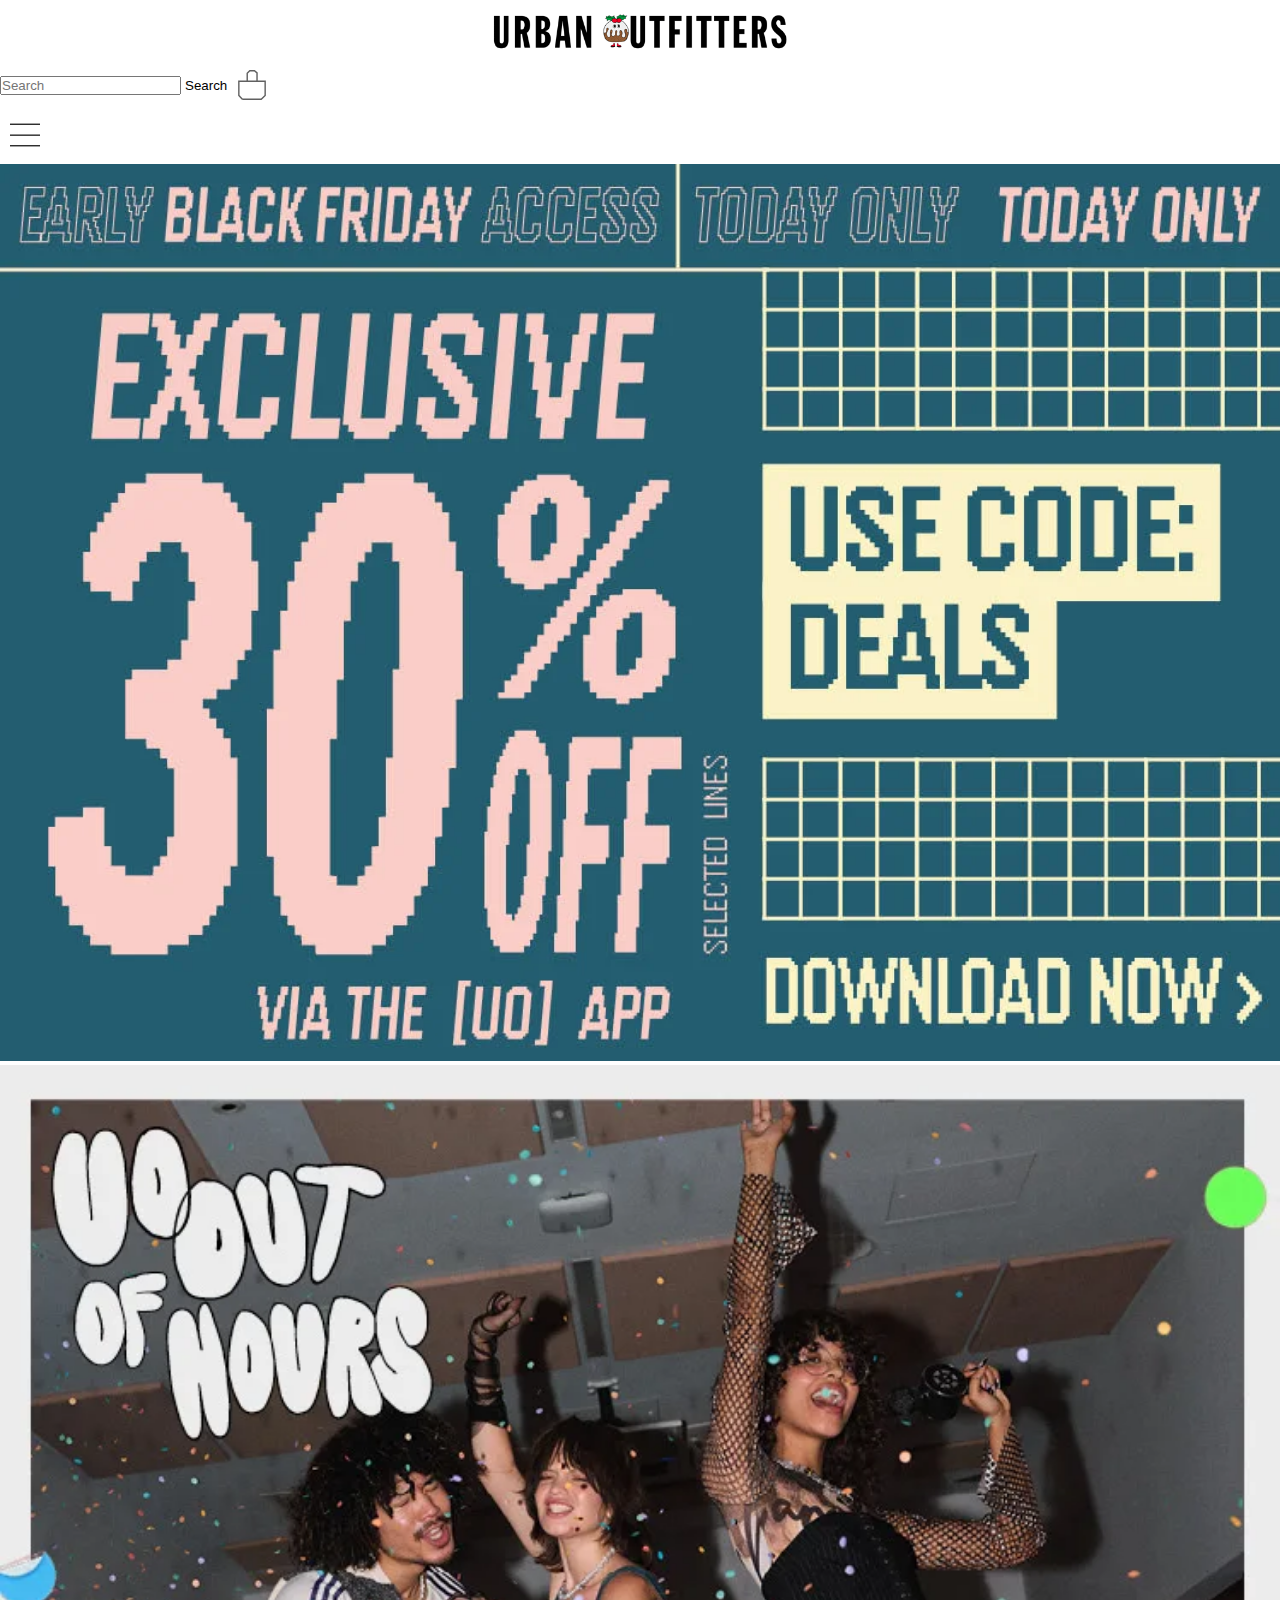
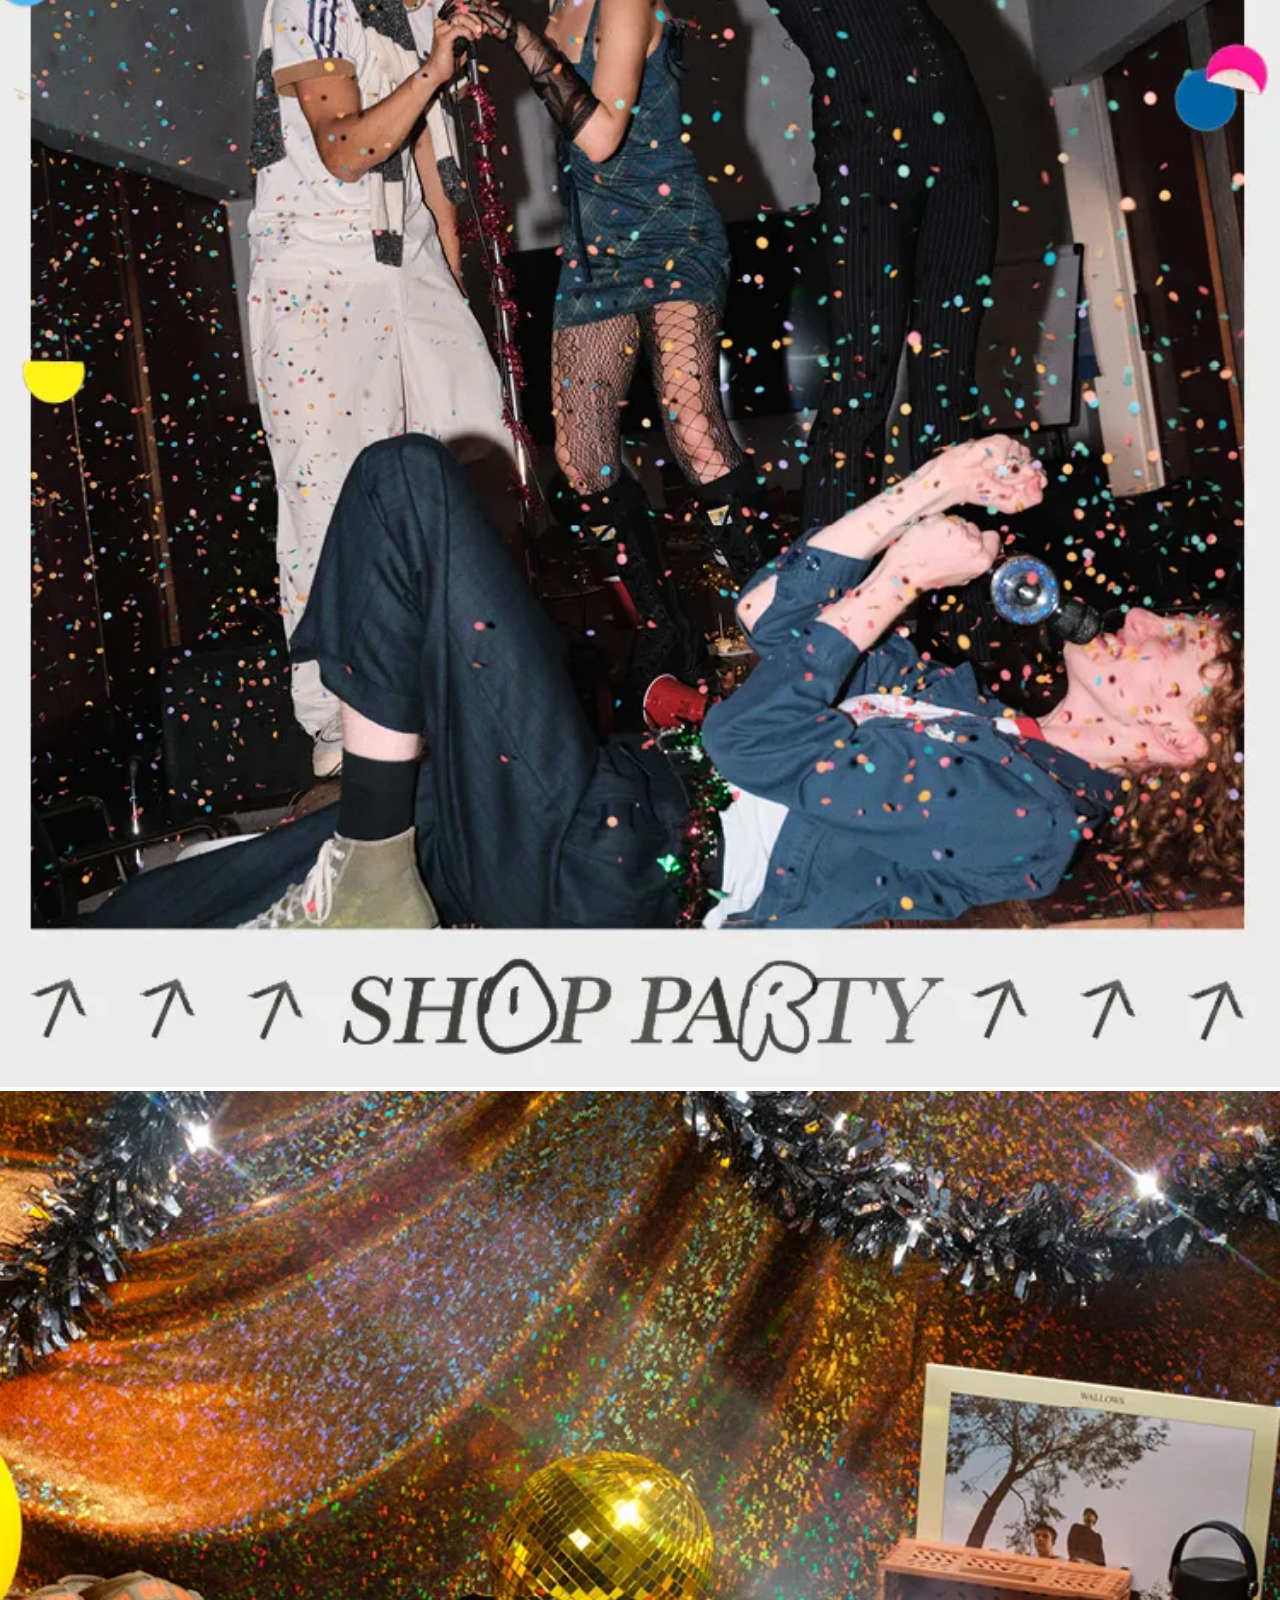
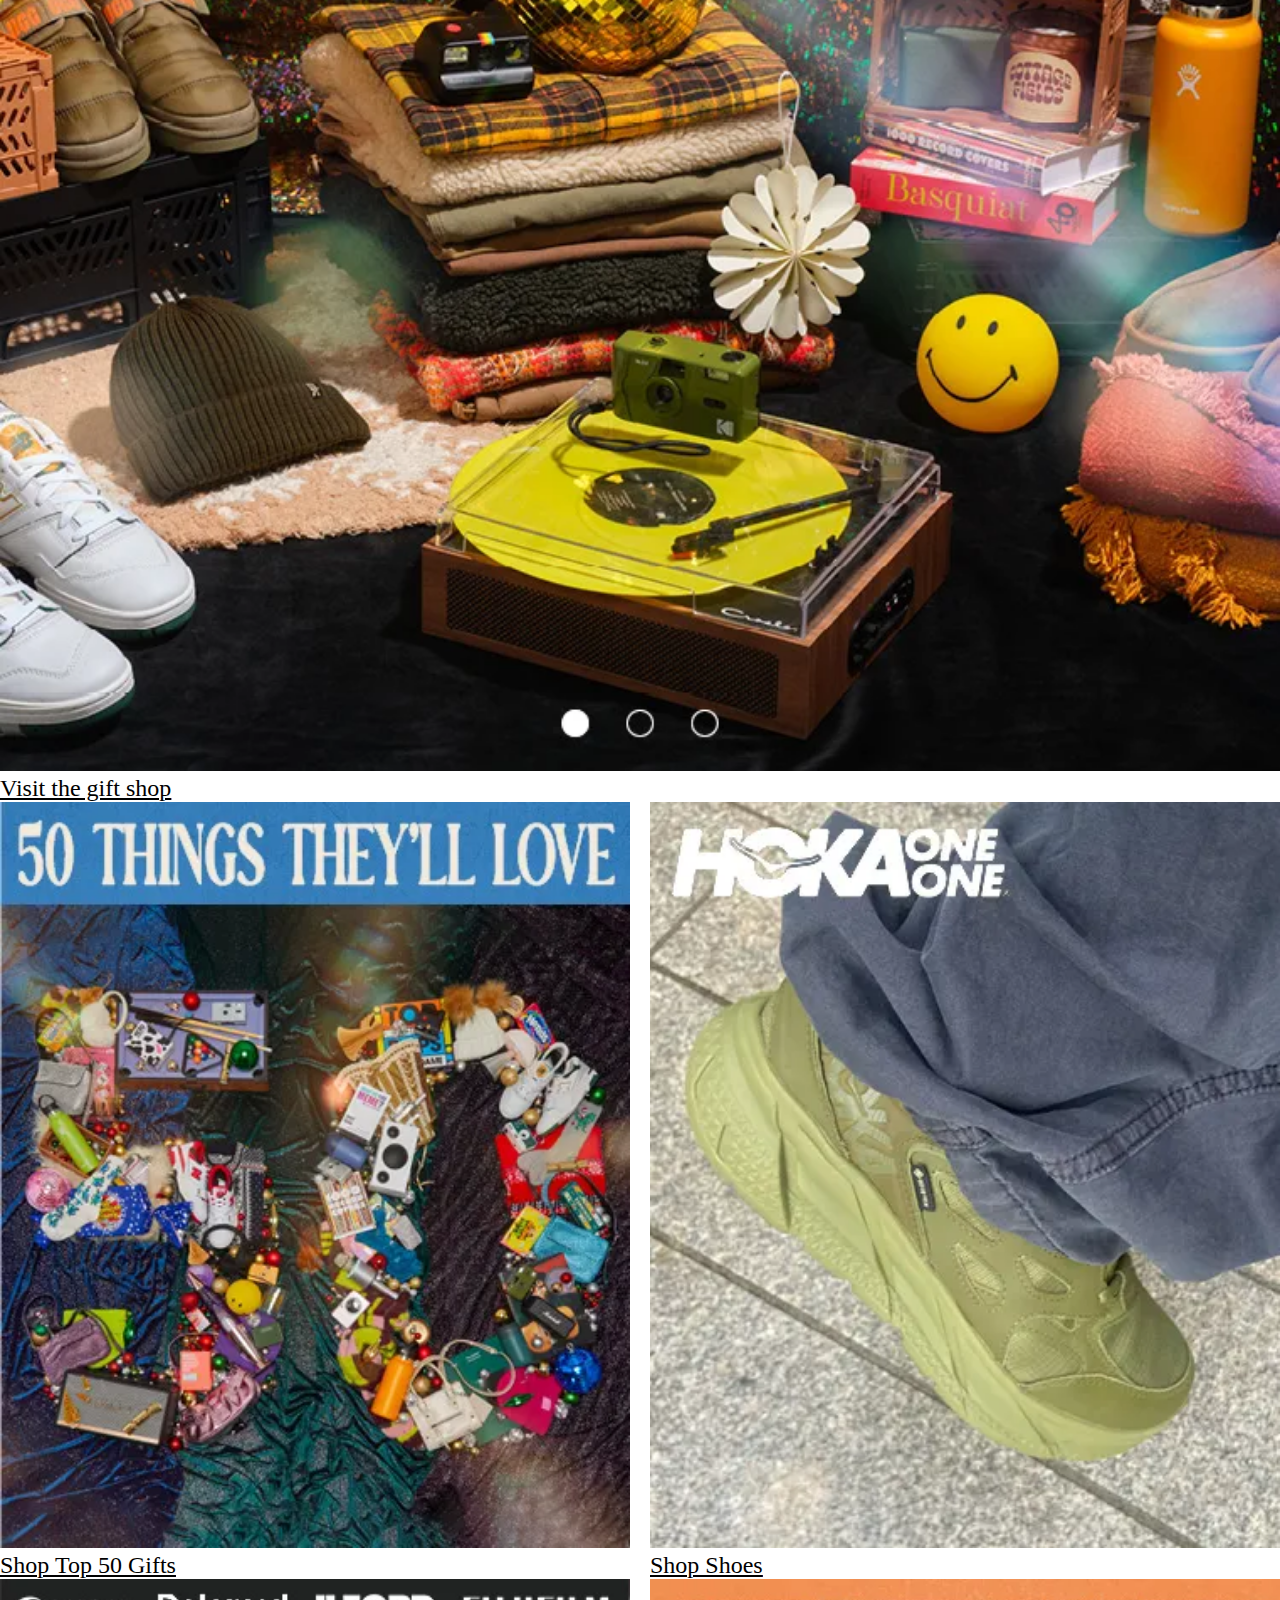
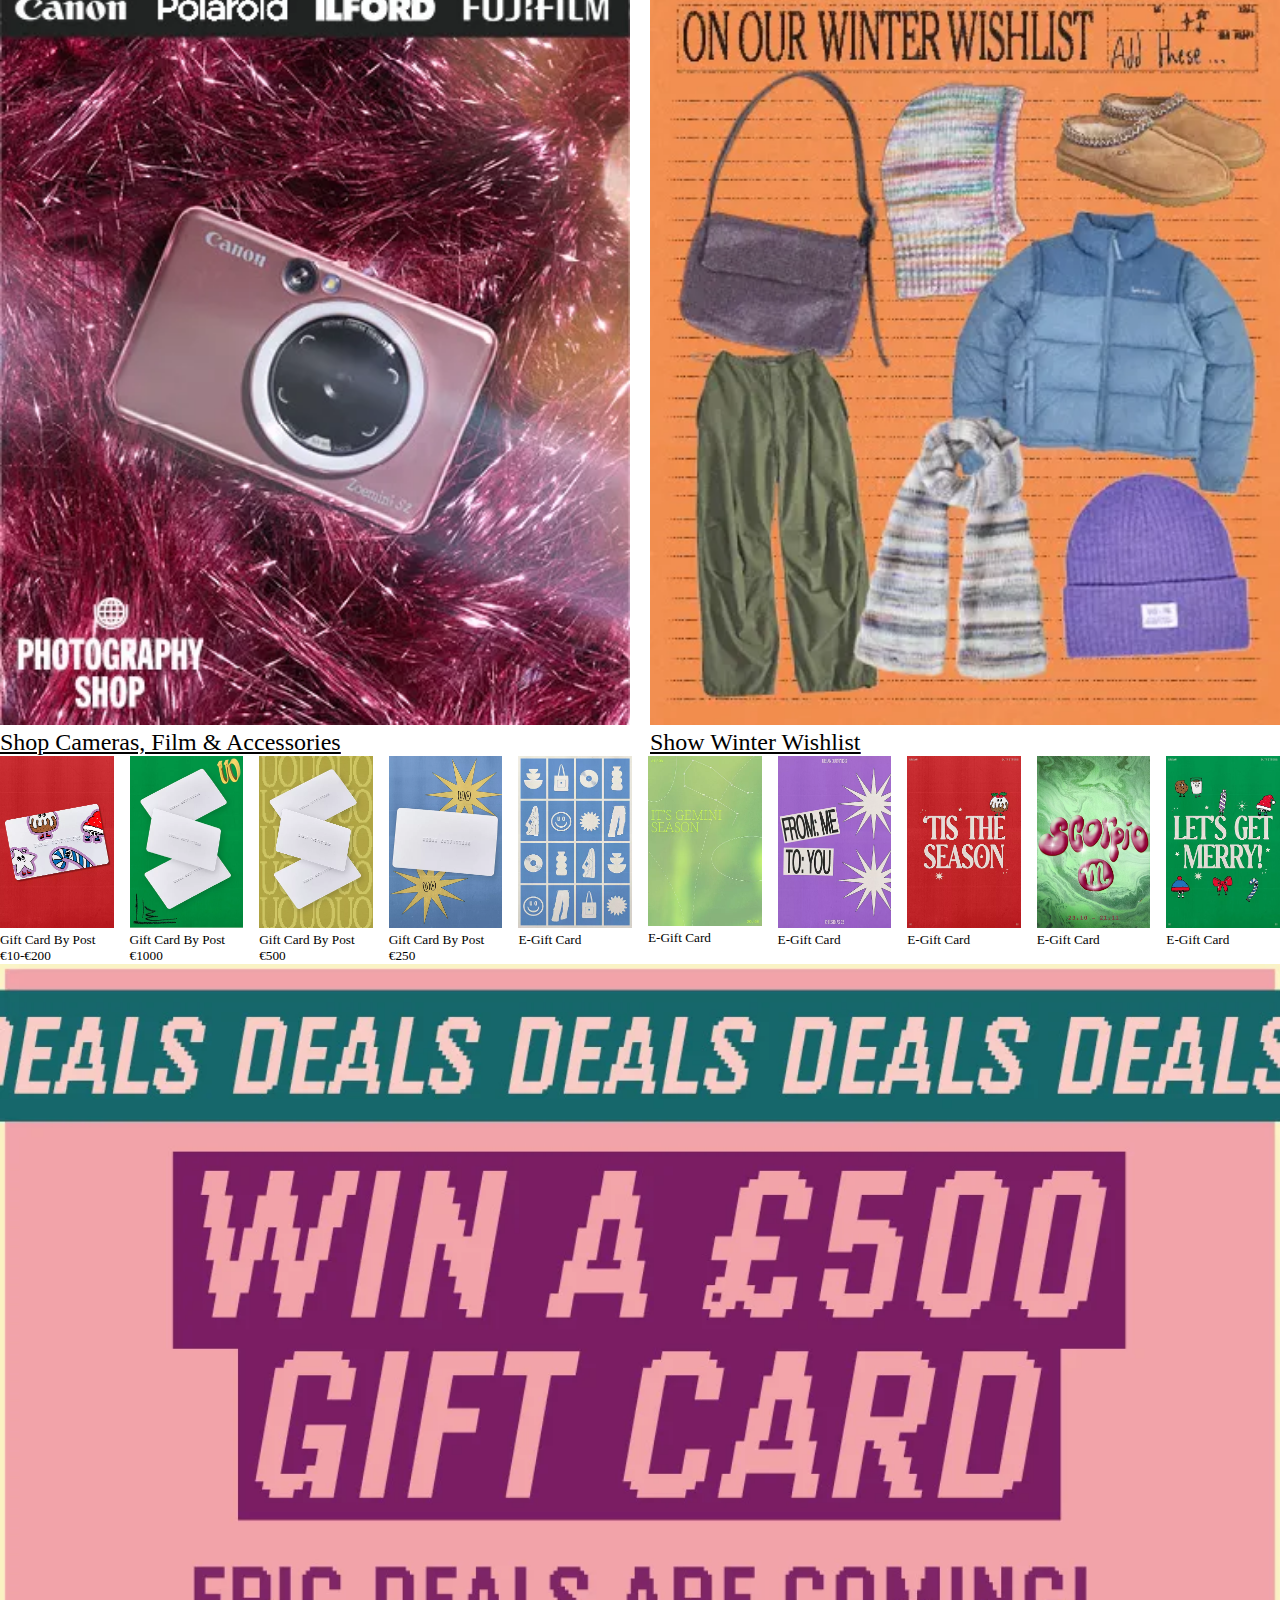
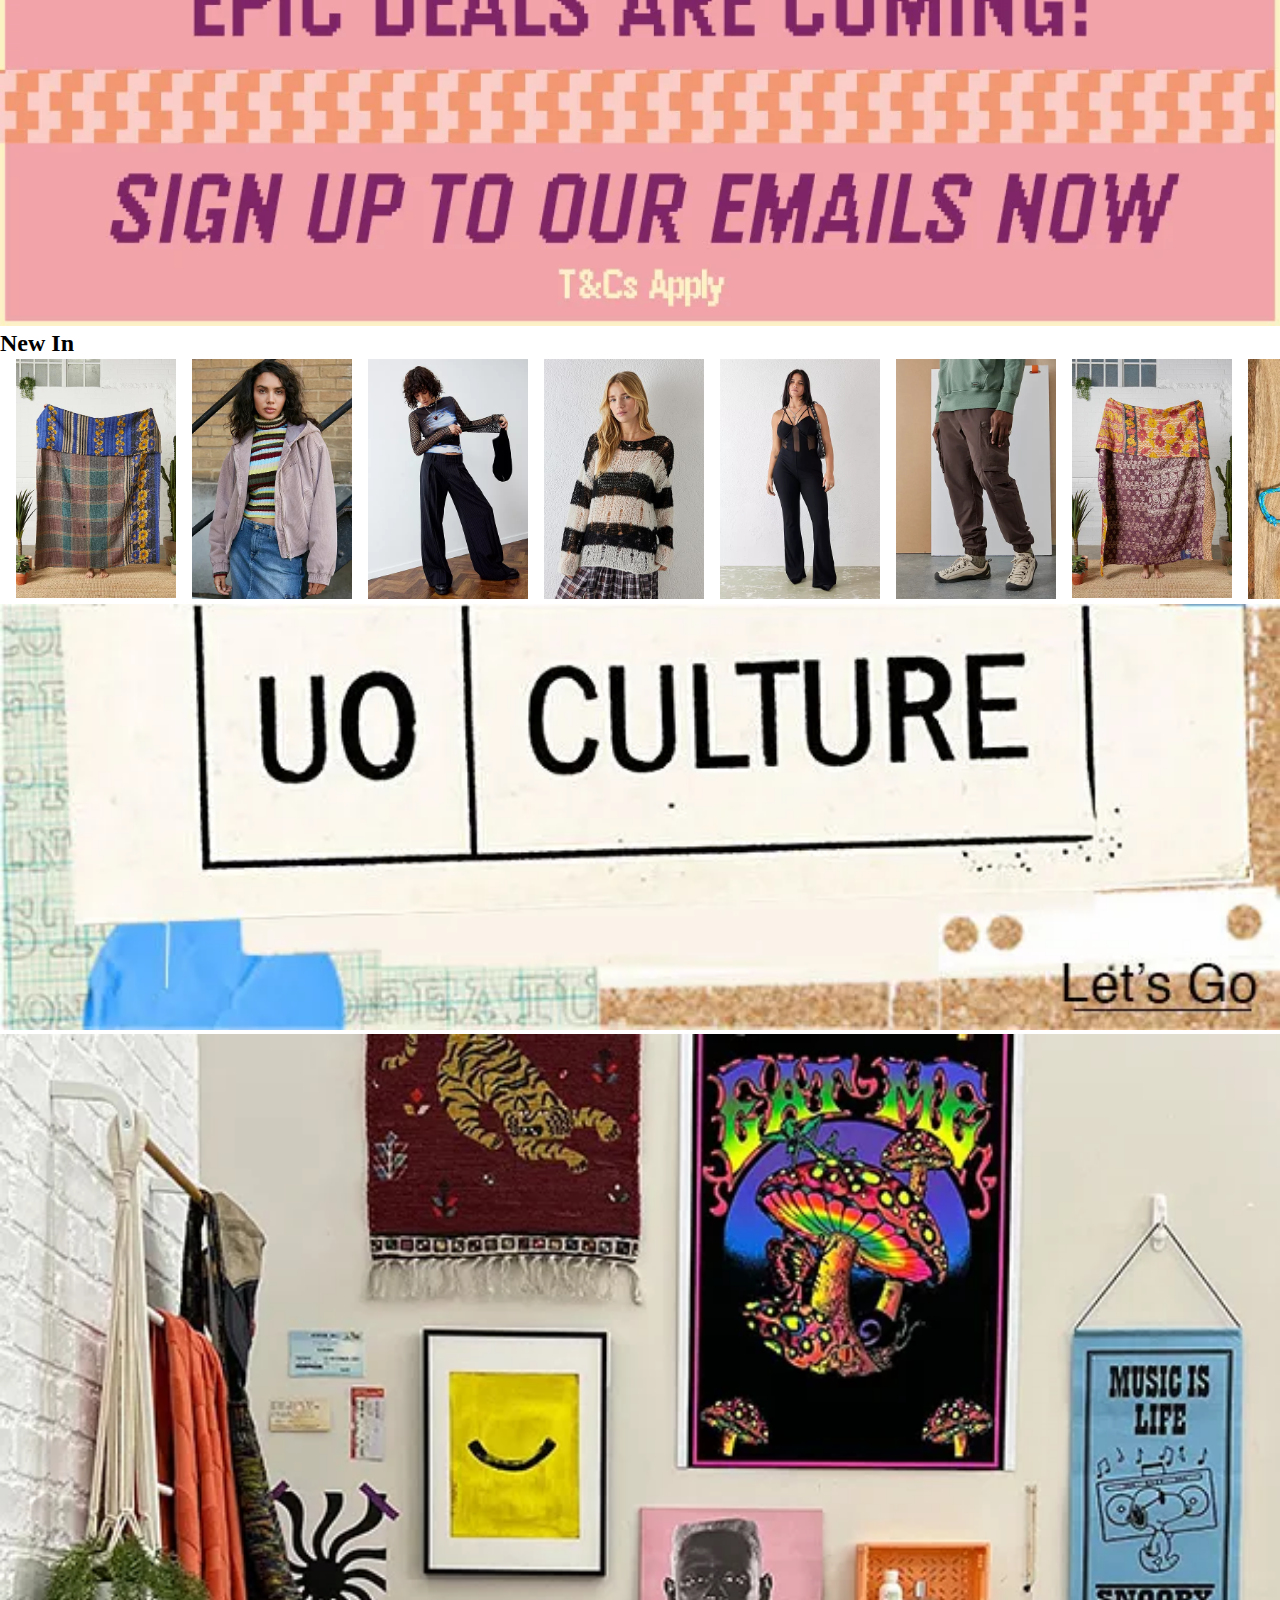
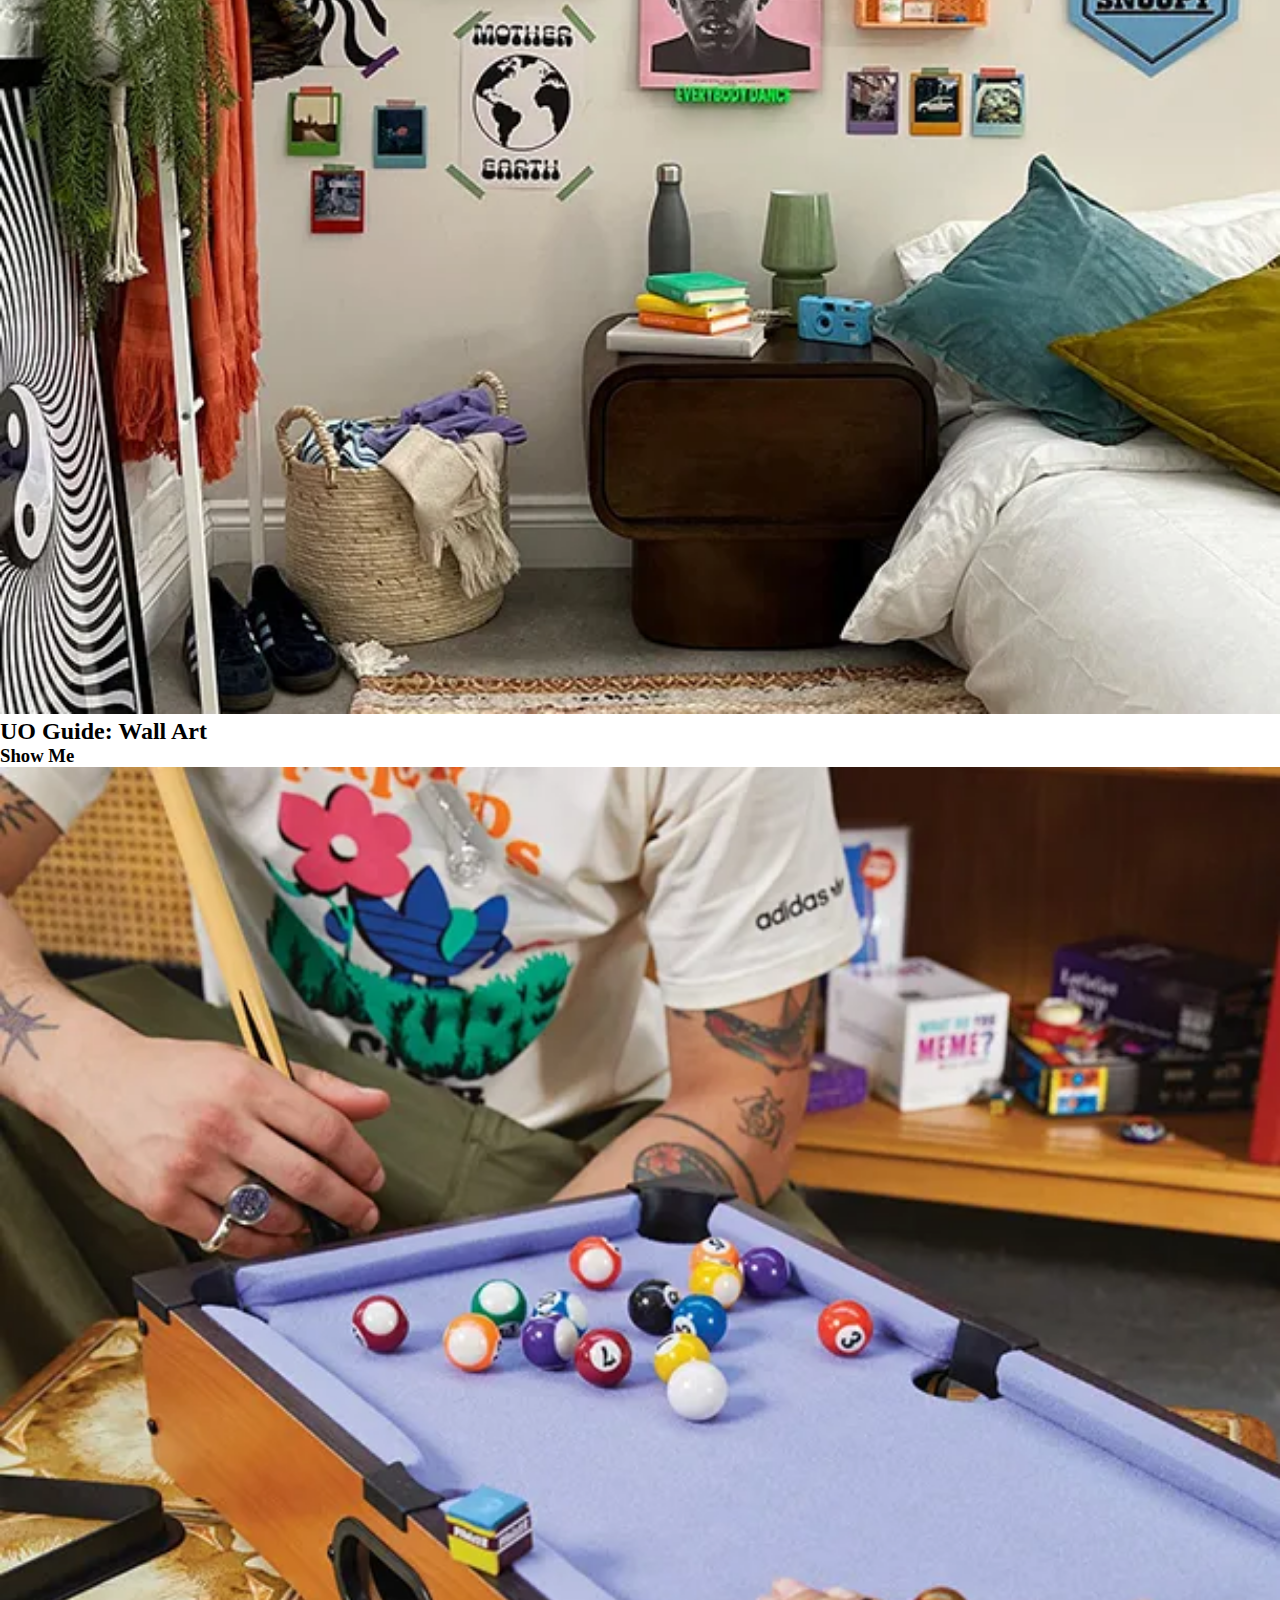
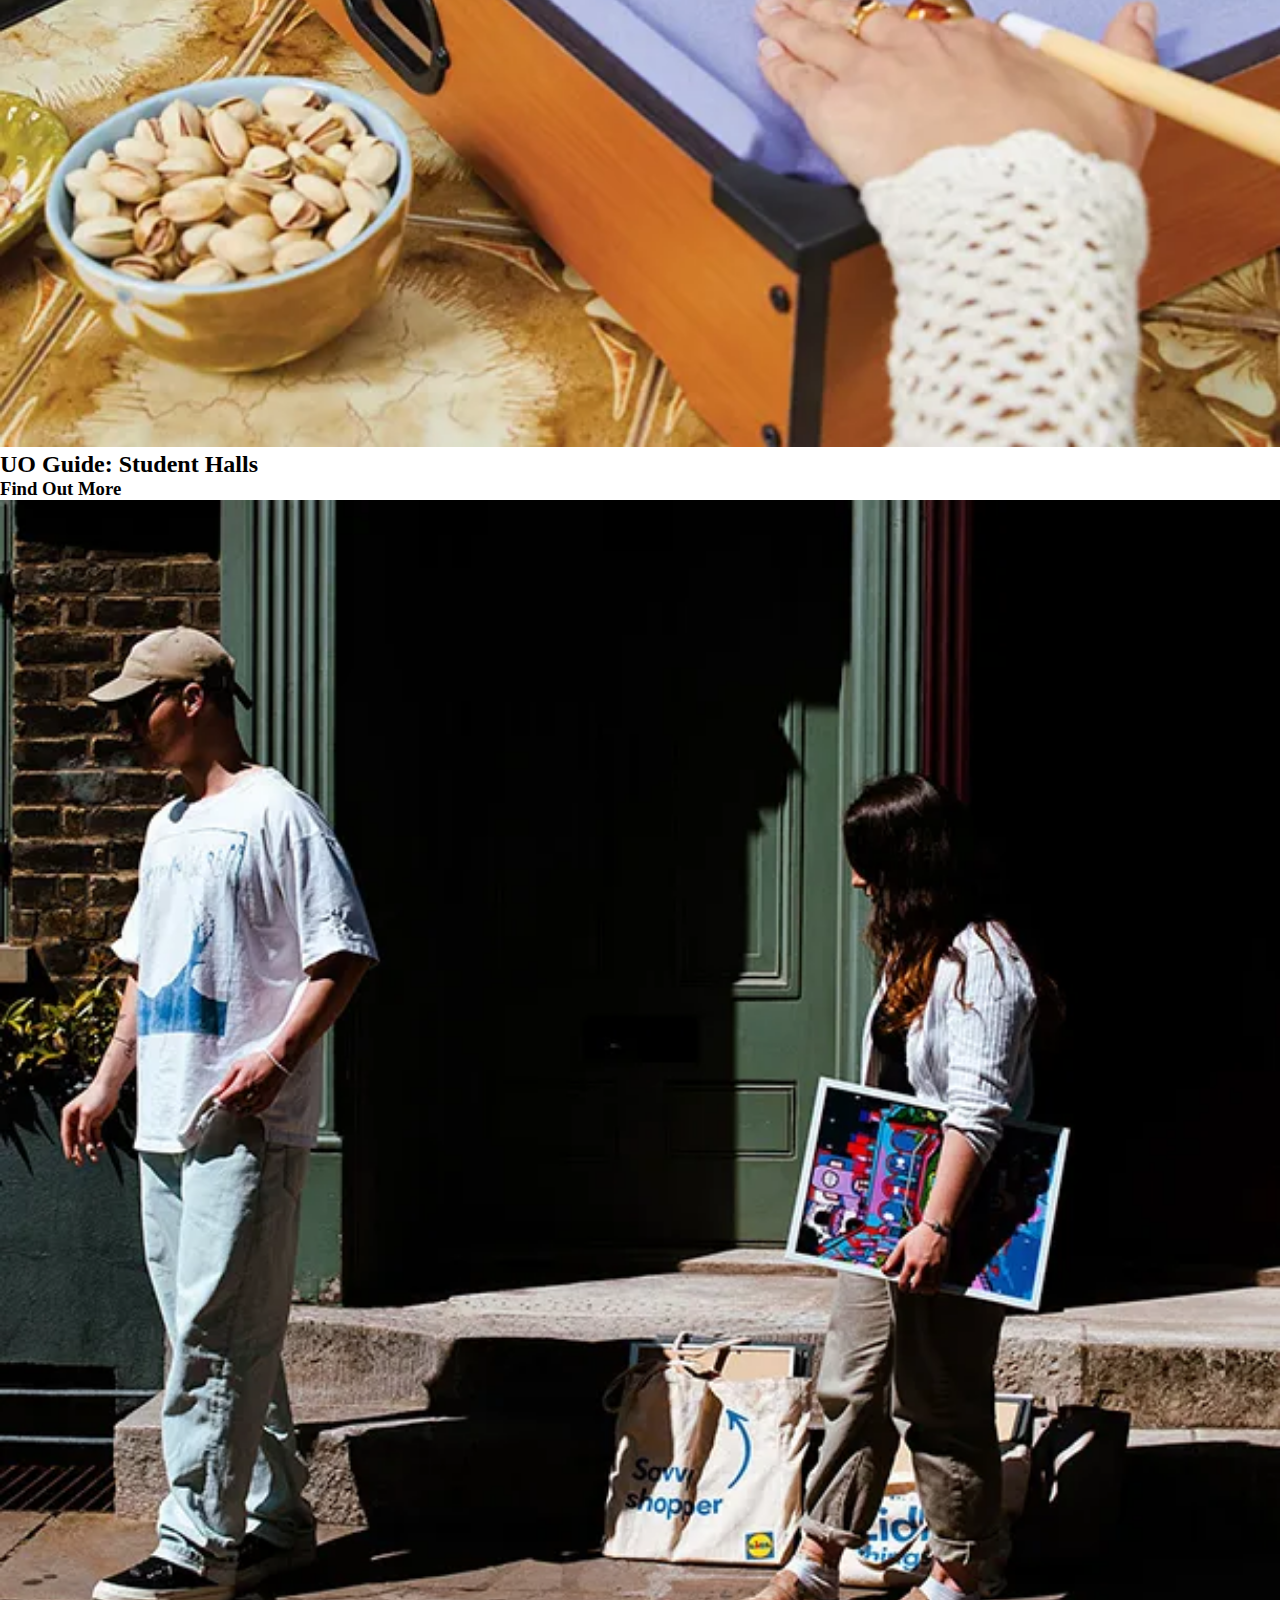
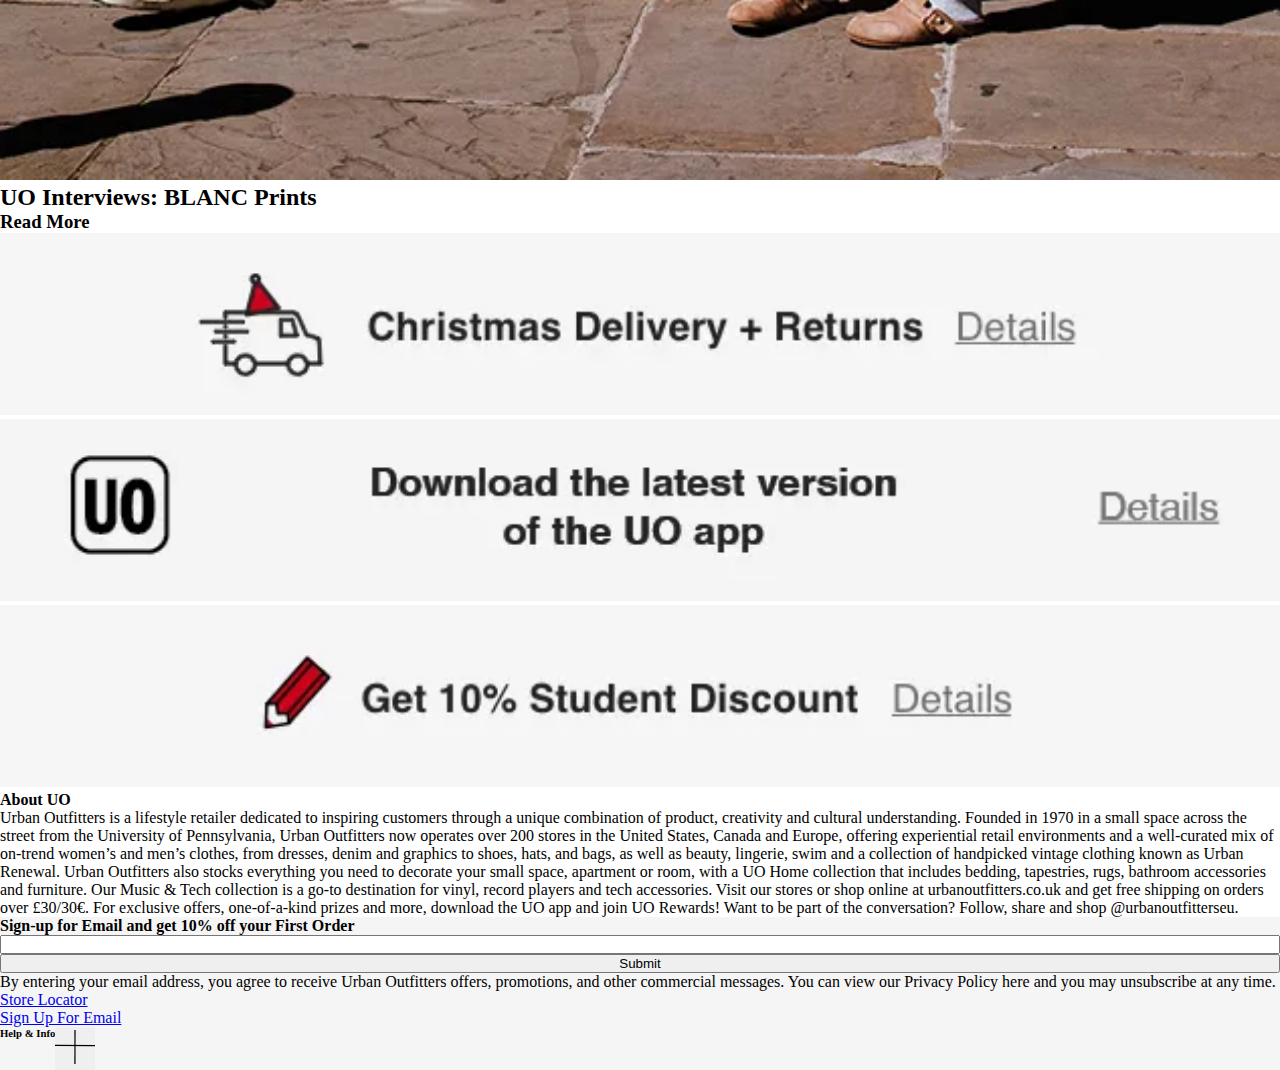
<file: index.html>
<!doctype html>
<html lang="nl">

<head>
	<meta charset="UTF-8">
	<meta name="author" content="jouw naam">
	<meta name="viewport" content="width=device-width, initial-scale=1">

	<title>Urban Outfitters</title>

	<link href="styles/style.css" rel="stylesheet">
	<link rel="icon" type="image/svg+xml" href="images/favicon.svg">
</head>

<body>


	<header>

		<img src="images/logo_christmas_500px.gif" alt="shopping basket icon">

		<section>
			<form>
				<label for="search">

				</label>
				<input type="search" id="search" placeholder="Search" img src="images/search icon.svg" alt="">
				<button type="submit"> Search</button>
			</form>
			<a href="#"><img src="images/shopping basket.svg" alt=""> </a>

		</section>



		<nav>

			<button aria-label="toggle menu"><img src="images/exit button.svg" alt=""></button>

			<ul>
				<a href="Sign in">Sign in</a>
				<li><a href="New">New</a></li>
				<li><a href="Women's">Women's</a></li>
				<li><a href="Men's">Men's</a></li>
				<li><a href="Home & Lifestyle">Home & Lifestyle</a></li>
				<li><a href="Brands">Brands</a></li>
				<li><a href="Vintage">Vintage</a></li>
				<li><a href="Gifts">Gifts</a></li>
				<li><a href="Sale & Offers">Sale & Offers</a></li>

			</ul>
			<ul>
				<li><a href="UO Rewards">UO Rewards</a></li>
				<li><a href="Store Locator">Store Locator</a></li>
				<li><a href="Gift Cards">Gift Cards</a></li>
				<li><a href="English (€)">English (€) </a></li>
			</ul>
		</nav>
		<button aria-label="open menu"> <img src="images/menu button.svg" alt=""></button>

	<div></div>
	</header>



	<section>
		<img src="images/black_friday_preview_today_only_HP_banner_mob_UK.webp" alt="">

	</section>


	<section>
		<img src="images/221114_homepage_uk13-m.webp" alt="picture of people partying with confetti">
	</section>

	<section>
		<ul>
			<li>
				<img src="images/221114_homepage_uk15-m.webp"
					alt="picture of a lot of gifts for christmas like a hat, discoball, camera and uggs">
				<a href="#">
					<h2>Visit the gift shop</h2>
				</a>

			</li>
			<li>
				<img src="images/221114_homepage_uk17-m.webp"
					alt="picture of a fleece sweater with a background of clouds ">
				<a href="#">
					<h2>Shop fleece</h2>
				</a>

			</li>
			<li>
				<img src="images/221114_homepage_uk19-m (1).webp"
					alt="picture of a girl wearing a leather set with a blazer in black and white">
				<a href="#">
					<h2>Shop vintage</h2>
				</a>

			</li>
		</ul>
	</section>


	<section>
		<ul>
			<li>
				<img src="images/221114_homepage_uk21-m.webp" alt="picture of the number 50 made with a lot of gifts">
				<a href="#">
					<h2>Shop Top 50 Gifts</h2>
				</a>
			</li>

			<li>
				<img src="images/221114_homepage_uk27-m.webp" alt="picture of a dark green shoe">
				<a href="#">
					<h2>Shop Shoes</h2>
				</a>
			</li>
			<li>
				<img src="images/221114_homepage_uk25-m.webp" alt="picture of a pink camera of pink glitters">
				<a href="#">
					<h2>Shop Cameras, Film & Accessories</h2>
				</a>

			</li>
			<li>
				<img src="images/221114_homepage_uk23-m.webp"
					alt="picture of a few clothing items laid out on a orange background">
				<a href="#">
					<h2>Show Winter Wishlist</h2>
				</a>
			</li>

		</ul>

	</section>




	<section>
		<ul>
			<li><img src="images/giftcard1.webp" alt="picture of a giftcard">
				<h5>Gift Card By Post €10-€200</h5>
			</li>
			<li>
				<img src="images/giftcard2.webp" alt="">
				<h5>Gift Card By Post €1000</h5>
			</li>
			<li>
				<img src="images/giftcard3.webp" alt="">
				<h5>Gift Card By Post €500</h5>
			</li>
			<li>
				<img src="images/giftcard4.webp" alt="">
				<h5>Gift Card By Post €250</h5>
			</li>
			<li>
				<img src="images/giftcard5.webp" alt="">
				<h5>E-Gift Card</h5>
			</li>
			<li>
				<img src="images/giftcard6.webp" alt="">
				<h5>E-Gift Card</h5>
			</li>
			<li>
				<img src="images/giftcard7.webp" alt="">
				<h5>E-Gift Card</h5>
			</li>
			<li>
				<img src="images/giftcard8.webp" alt="">
				<h5>E-Gift Card</h5>
			</li>
			<li>
				<img src="images/giftcard9.webp" alt="">
				<h5>E-Gift Card</h5>
			</li>
			<li>
				<img src="images/giftcard10.webp" alt="">
				<h5>E-Gift Card</h5>
			</li>









		</ul>
	</section>

	<img src="images/bf_2022_teaser_sign_ups_mobile_banner_uk.webp" alt="">

	<section>
		<h2>New In</h2>
		<ul>
			<li></li>
			<li><img src="images/carousel1.webp" alt=""></li>
			<li><img src="images/carousel2.webp" alt=""></li>
			<li><img src="images/carousel3.webp" alt=""></li>
			<li><img src="images/carousel4.jpeg" alt=""></li>
			<li><img src="images/carousel5.webp" alt=""></li>
			<li><img src="images/carousel6.webp" alt=""></li>
			<li><img src="images/carousel7.webp" alt=""></li>
			<li><img src="images/carousel8.webp" alt=""></li>
			<li><img src="images/carousel9.webp" alt=""></li>
			<li><img src="images/giftcard10.webp" alt=""></li>
			<li><img src="images/carousel11.webp" alt=""></li>
			<li><img src="images/carousel12.webp" alt=""></li>
			<li><img src="images/carousel12.webp" alt=""></li>
			<li><img src="images/carousel13.webp" alt=""></li>
			<li><img src="images/carousel14.webp" alt=""></li>
		</ul>
	</section>

	<img src="images/uo culture .webp" alt="">

	<img src="images/uo guide wall art.webp" alt="">
	<h2>UO Guide: Wall Art</h2>
	<h3>Show Me</h3>

	<img src="images/uo guide student halls.webp" alt="">
	<h2>UO Guide: Student Halls</h2>
	<h3>Find Out More</h3>

	<img src="images/Uo interviews.webp" alt="">
	<h2>UO Interviews: BLANC Prints</h2>
	<h3>Read More</h3>

	<img src="images/ChistmasDelivery_UK.webp" alt="">
	<img src="images/uo_app_update_-_app.webp" alt="">
	<img src="images/StudentDiscount_10_UK.webp" alt="">

	<h4>About UO</h4>
	<p>Urban Outfitters is a lifestyle retailer dedicated to inspiring customers through a unique combination of
		product, creativity and cultural understanding. Founded in 1970 in a small space across the street from the
		University of Pennsylvania, Urban Outfitters now operates over 200 stores in the United States, Canada and
		Europe, offering experiential retail environments and a well-curated mix of on-trend women’s and men’s clothes,
		from dresses, denim and graphics to shoes, hats, and bags, as well as beauty, lingerie, swim and a collection of
		handpicked vintage clothing known as Urban Renewal. Urban Outfitters also stocks everything you need to decorate
		your small space, apartment or room, with a UO Home collection that includes bedding, tapestries, rugs, bathroom
		accessories and furniture. Our Music & Tech collection is a go-to destination for vinyl, record players and tech
		accessories. Visit our stores or shop online at urbanoutfitters.co.uk and get free shipping on orders over
		£30/30€. For exclusive offers, one-of-a-kind prizes and more, download the UO app and join UO Rewards! Want to
		be part of the conversation? Follow, share and shop @urbanoutfitterseu.</p>

	</section>
	<footer>
		<h4>Sign-up for Email and get 10% off your First Order</h4>

		<input type="text">
		<button type="submit">Submit</button>
		<p>
			By entering your email address, you agree to receive Urban Outfitters offers, promotions, and other
			commercial
			messages. You can view our Privacy Policy here and you may unsubscribe at any time.
		</p>

		<a href="Store Locator">Store Locator</a>
		<a href="Sign Up For Email">Sign Up For Email</a>


		<section>
			<h6>Help & Info</h6>
			<button aria-label="toggle help menu"><img src="images/plus icon.svg" alt=""> </button>
			<ul>
				<li><a href="Help & Info">Help & Info</a></li>
				<ul>

					<li><a href="Order Status">Order Status</a></li>
					<li><a href="Delivery">Delivery</a></li>
					<li><a href="Returns, Exchanges & Cancellations">Returns, Exchanges & Cancellations</a></li>
					<li><a href="Orders & Payments">Orders & Payments</a></li>
					<li><a href="Customer Service">Customer Service</a></li>
					<li><a href="Contact Us">Contact Us</a></li>
					<li><a href="Product Recalls">Product Recalls</a></li>

				</ul>
				<li><a href="Quick Links">Quick Links</a></li>
				<li><a href="Extras">Extras</a></li>
			</ul>
		</section>

	</footer>


	<script defer src="scripts/script.js"></script>
</body>

</html>
</file>
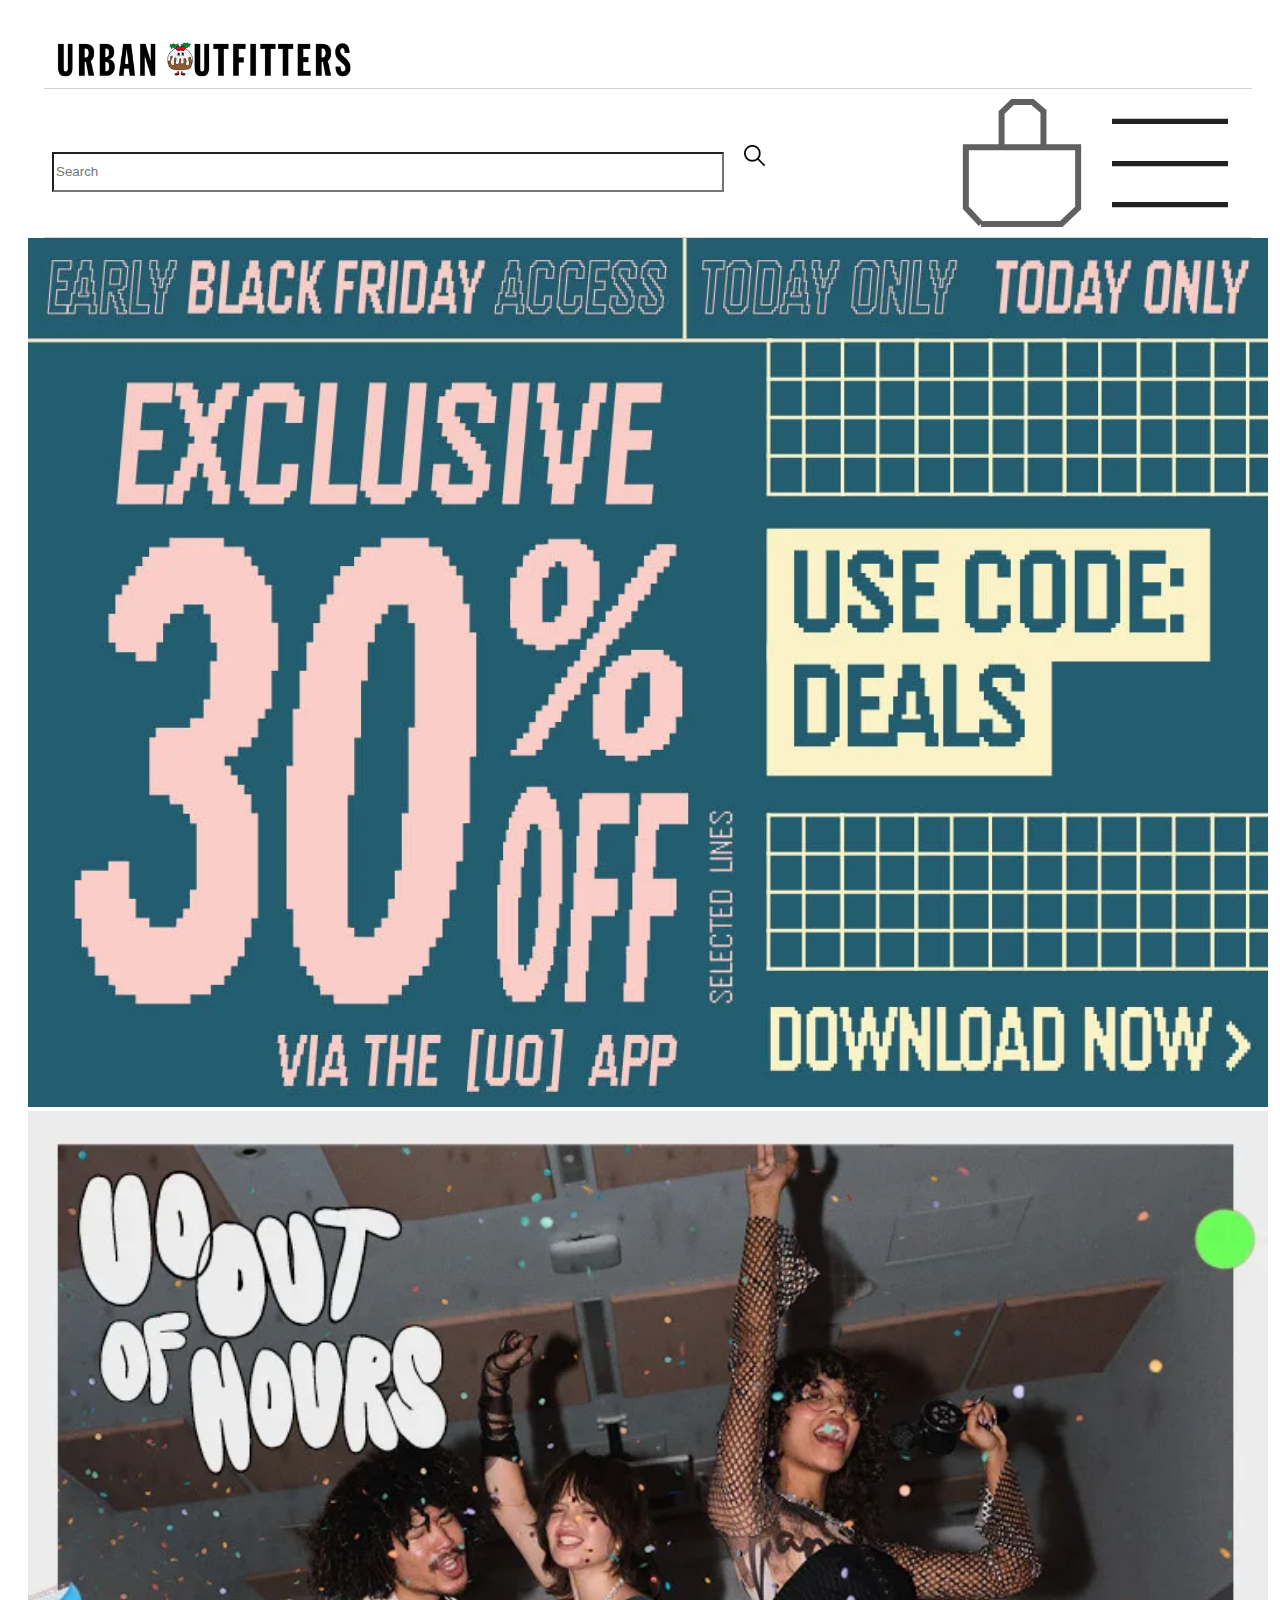
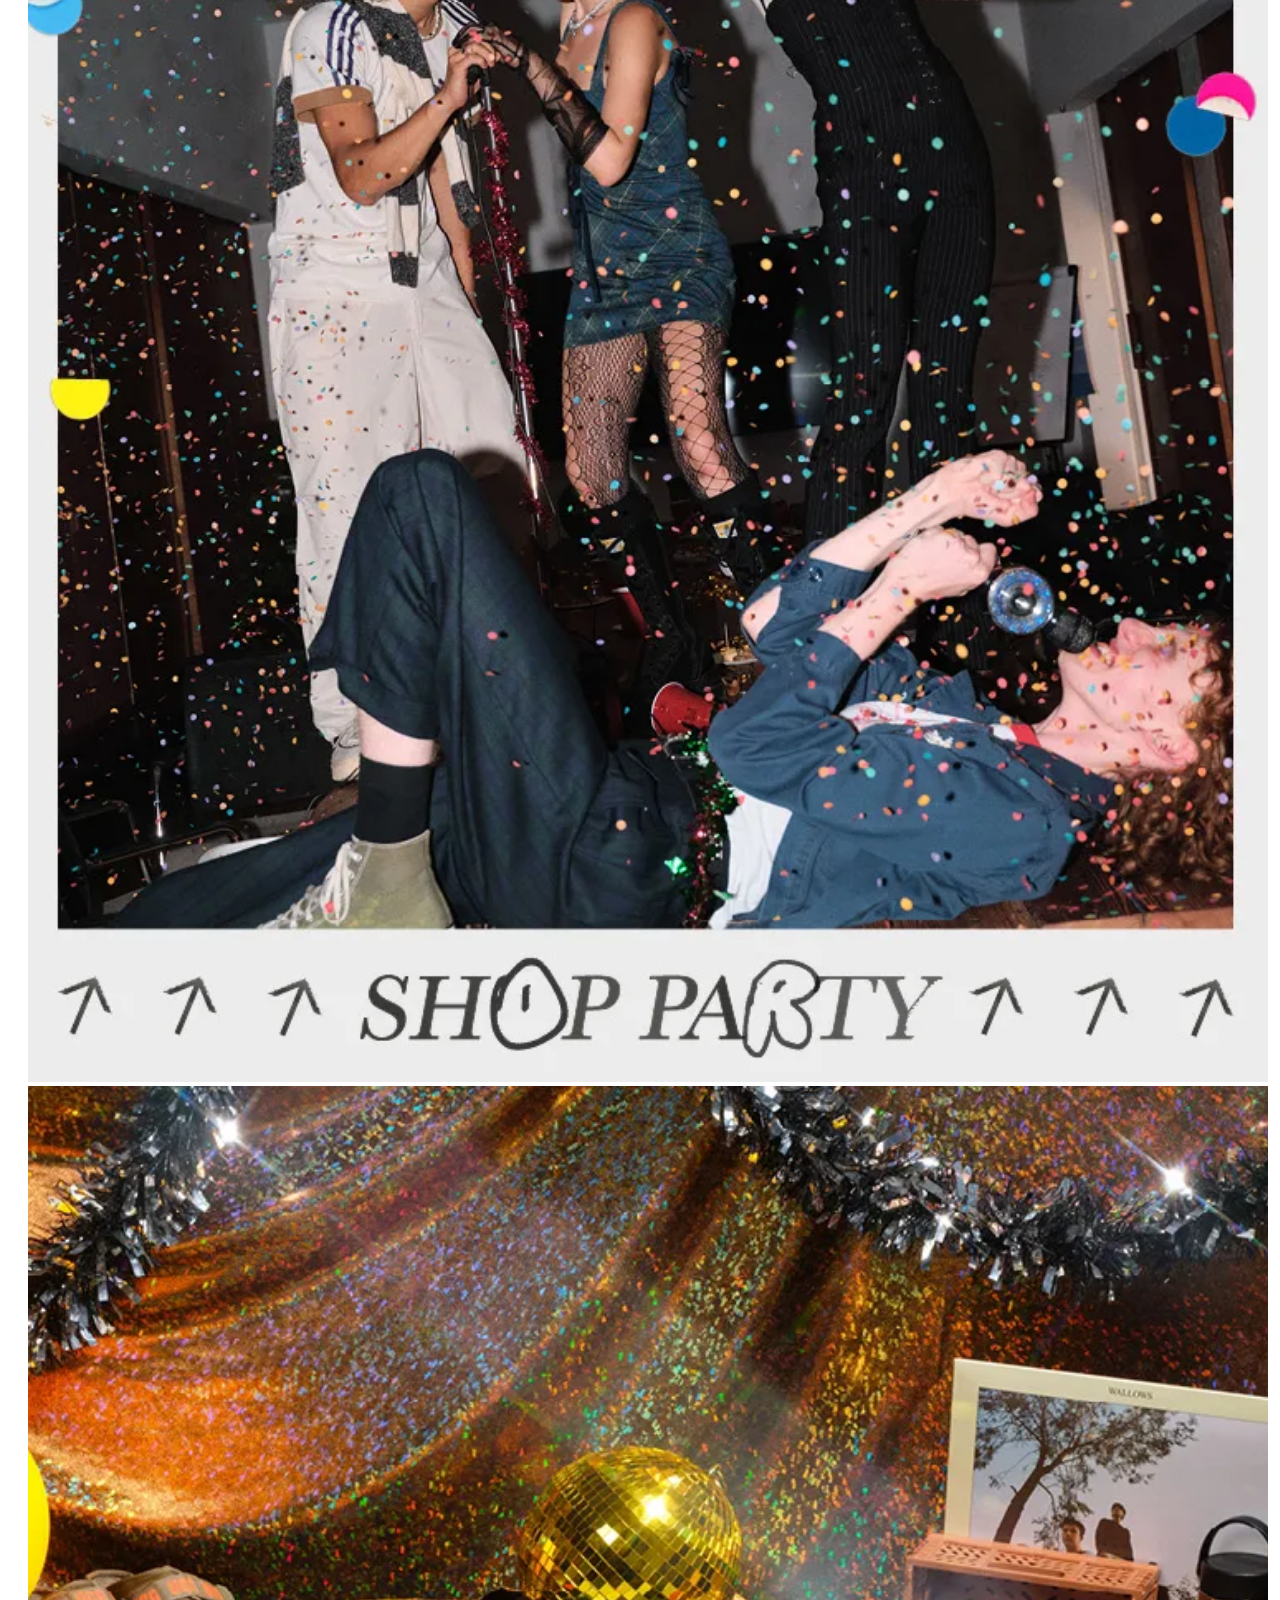
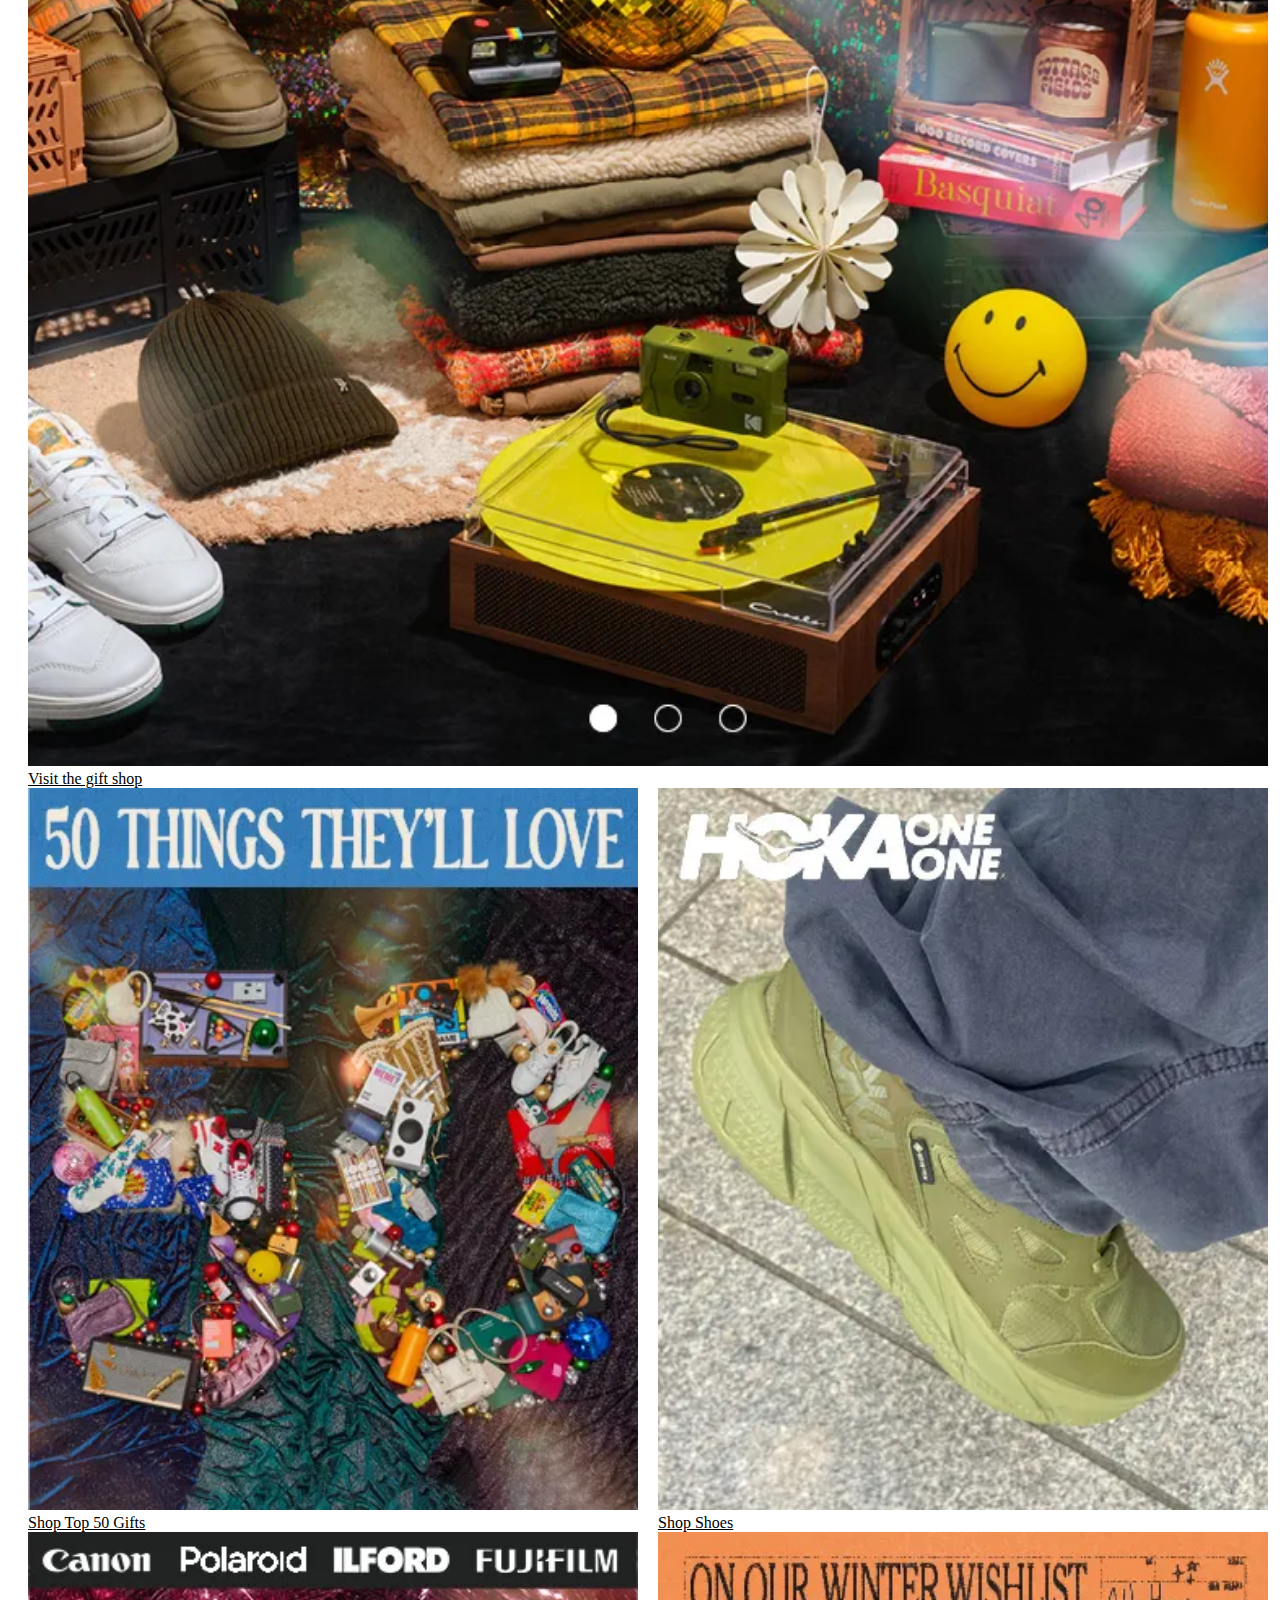
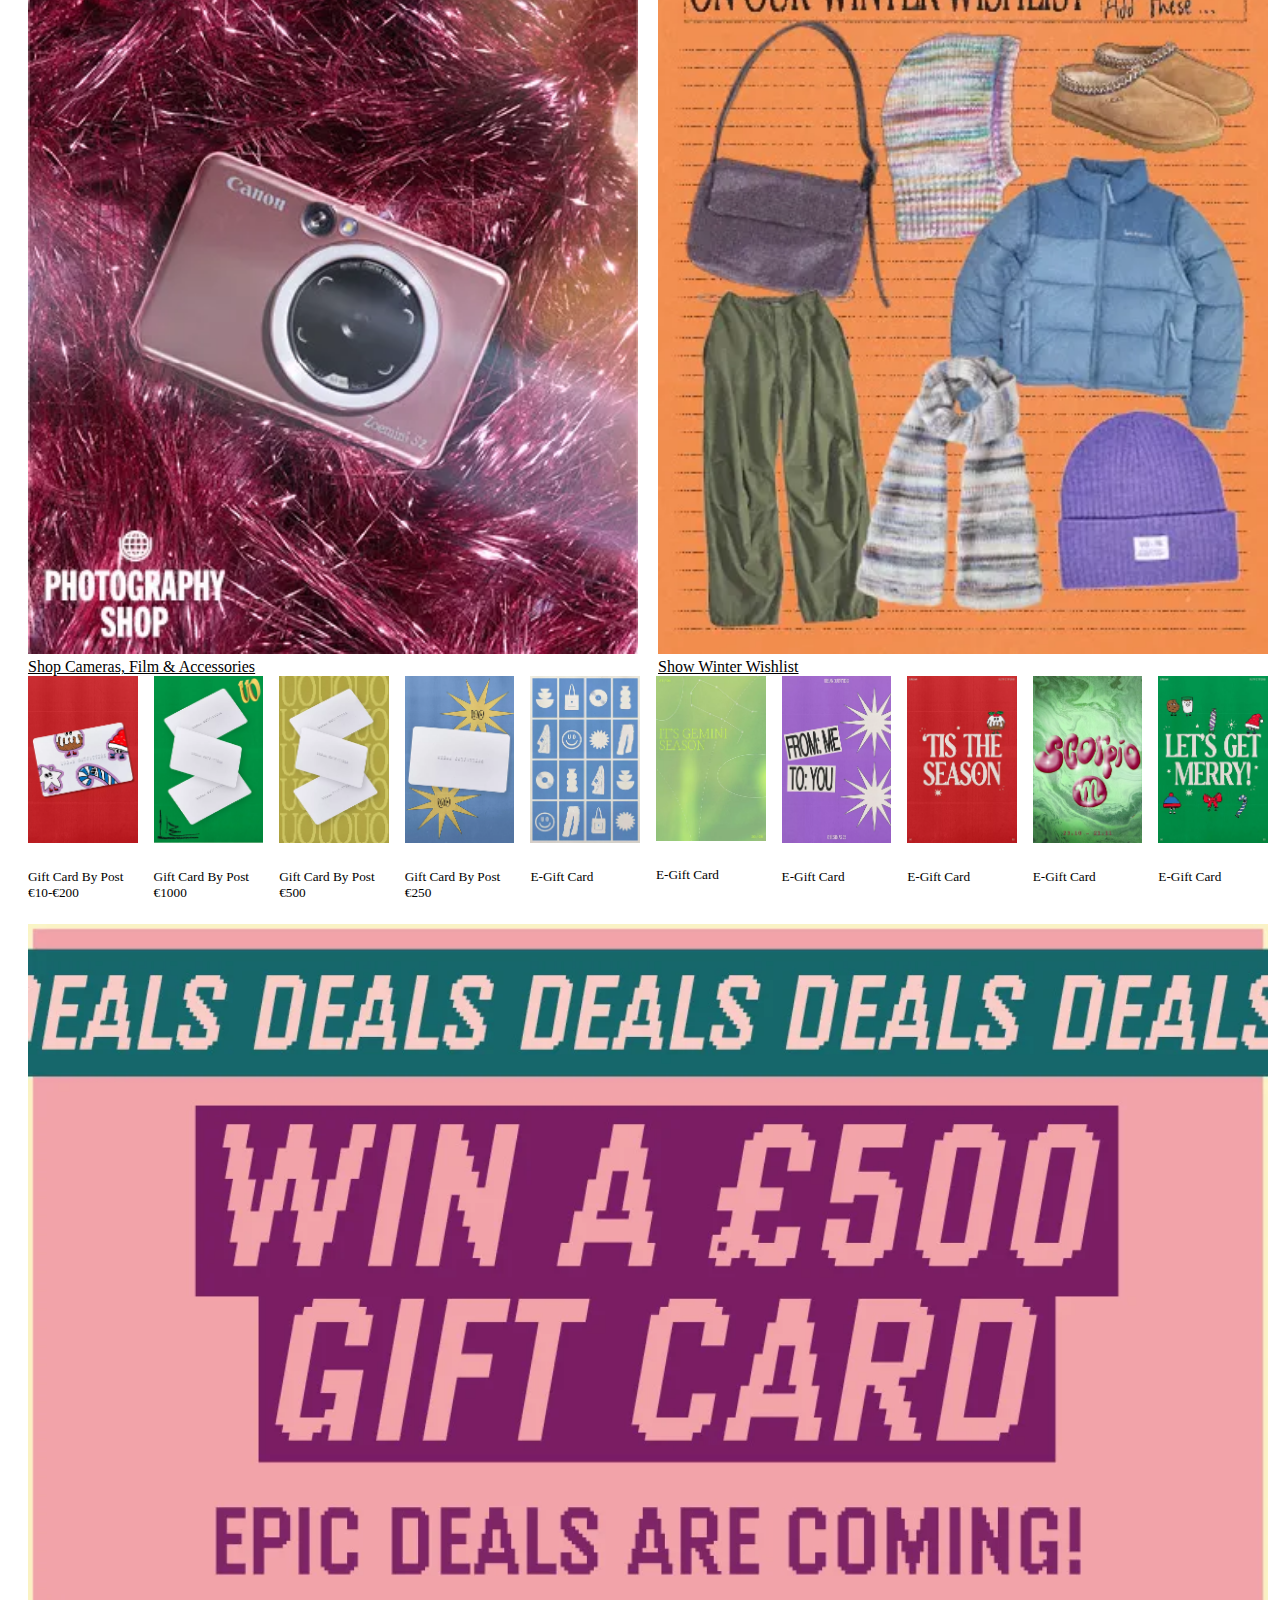
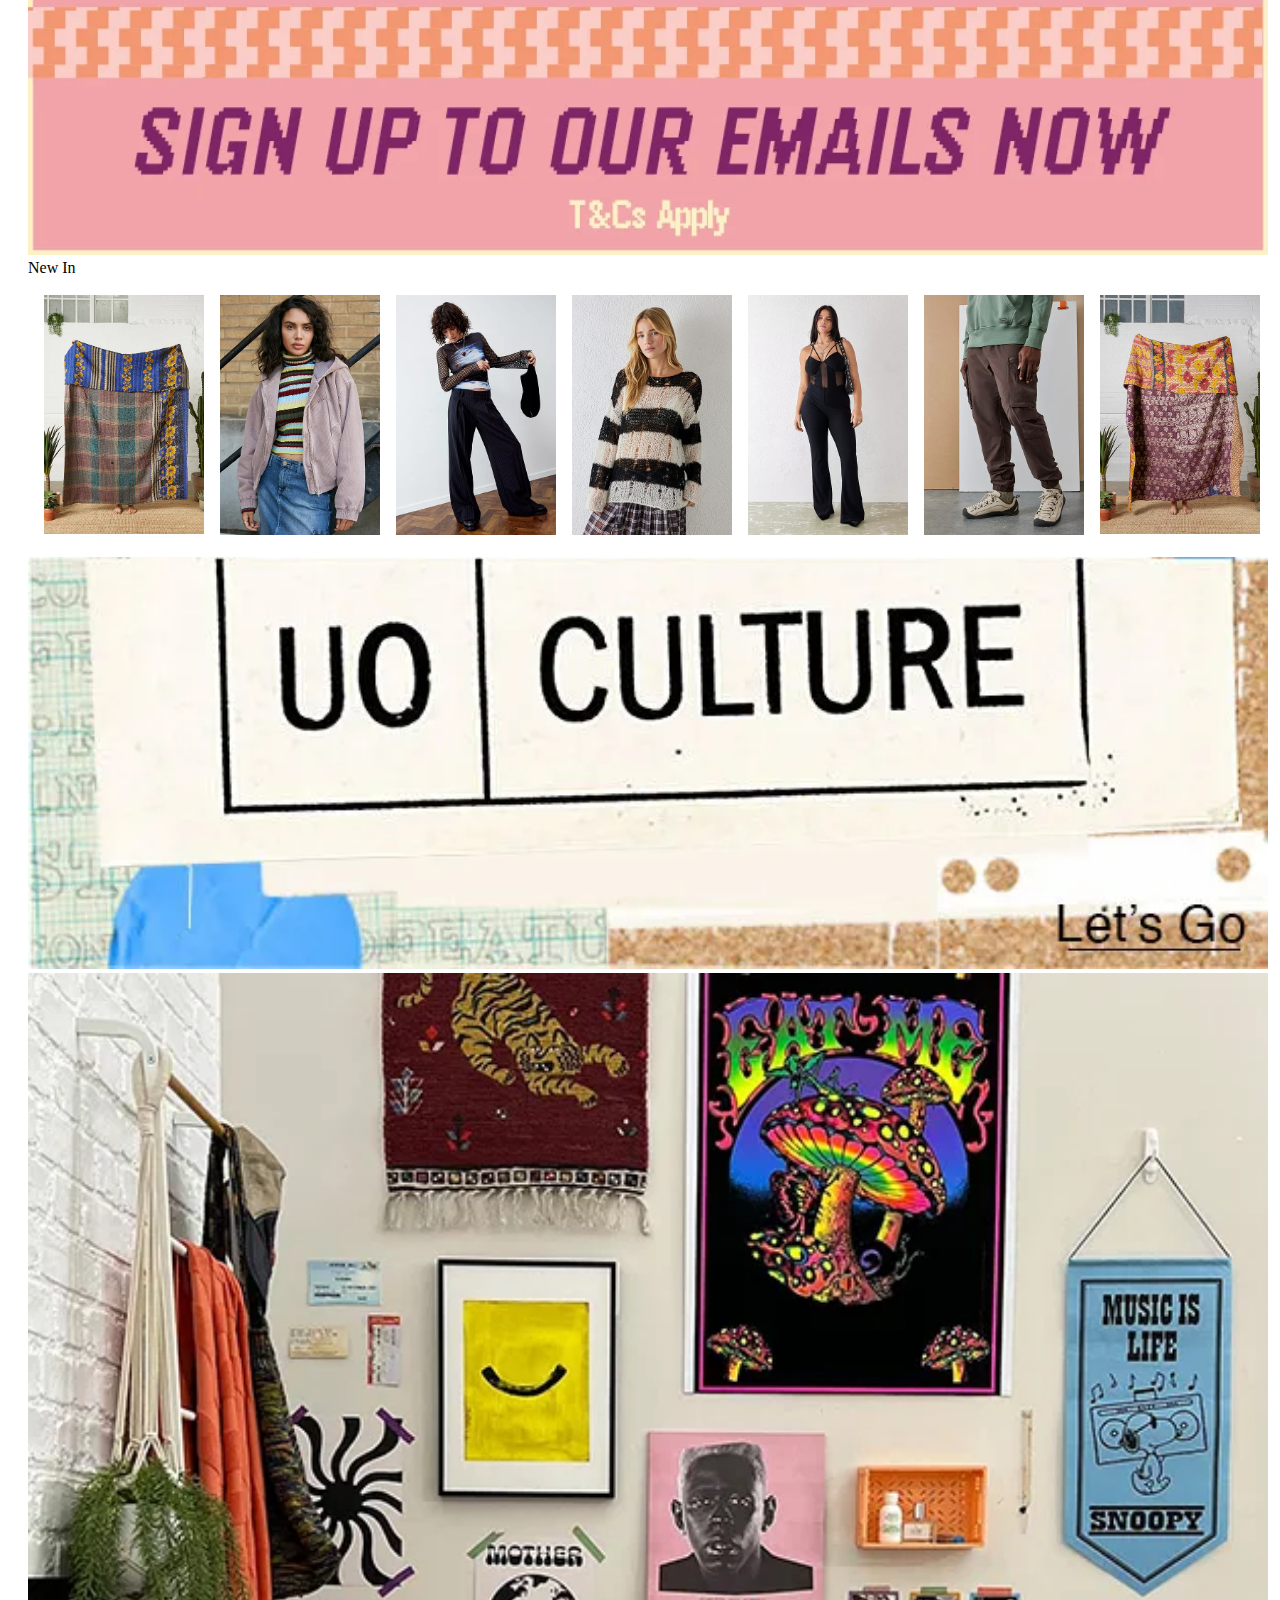
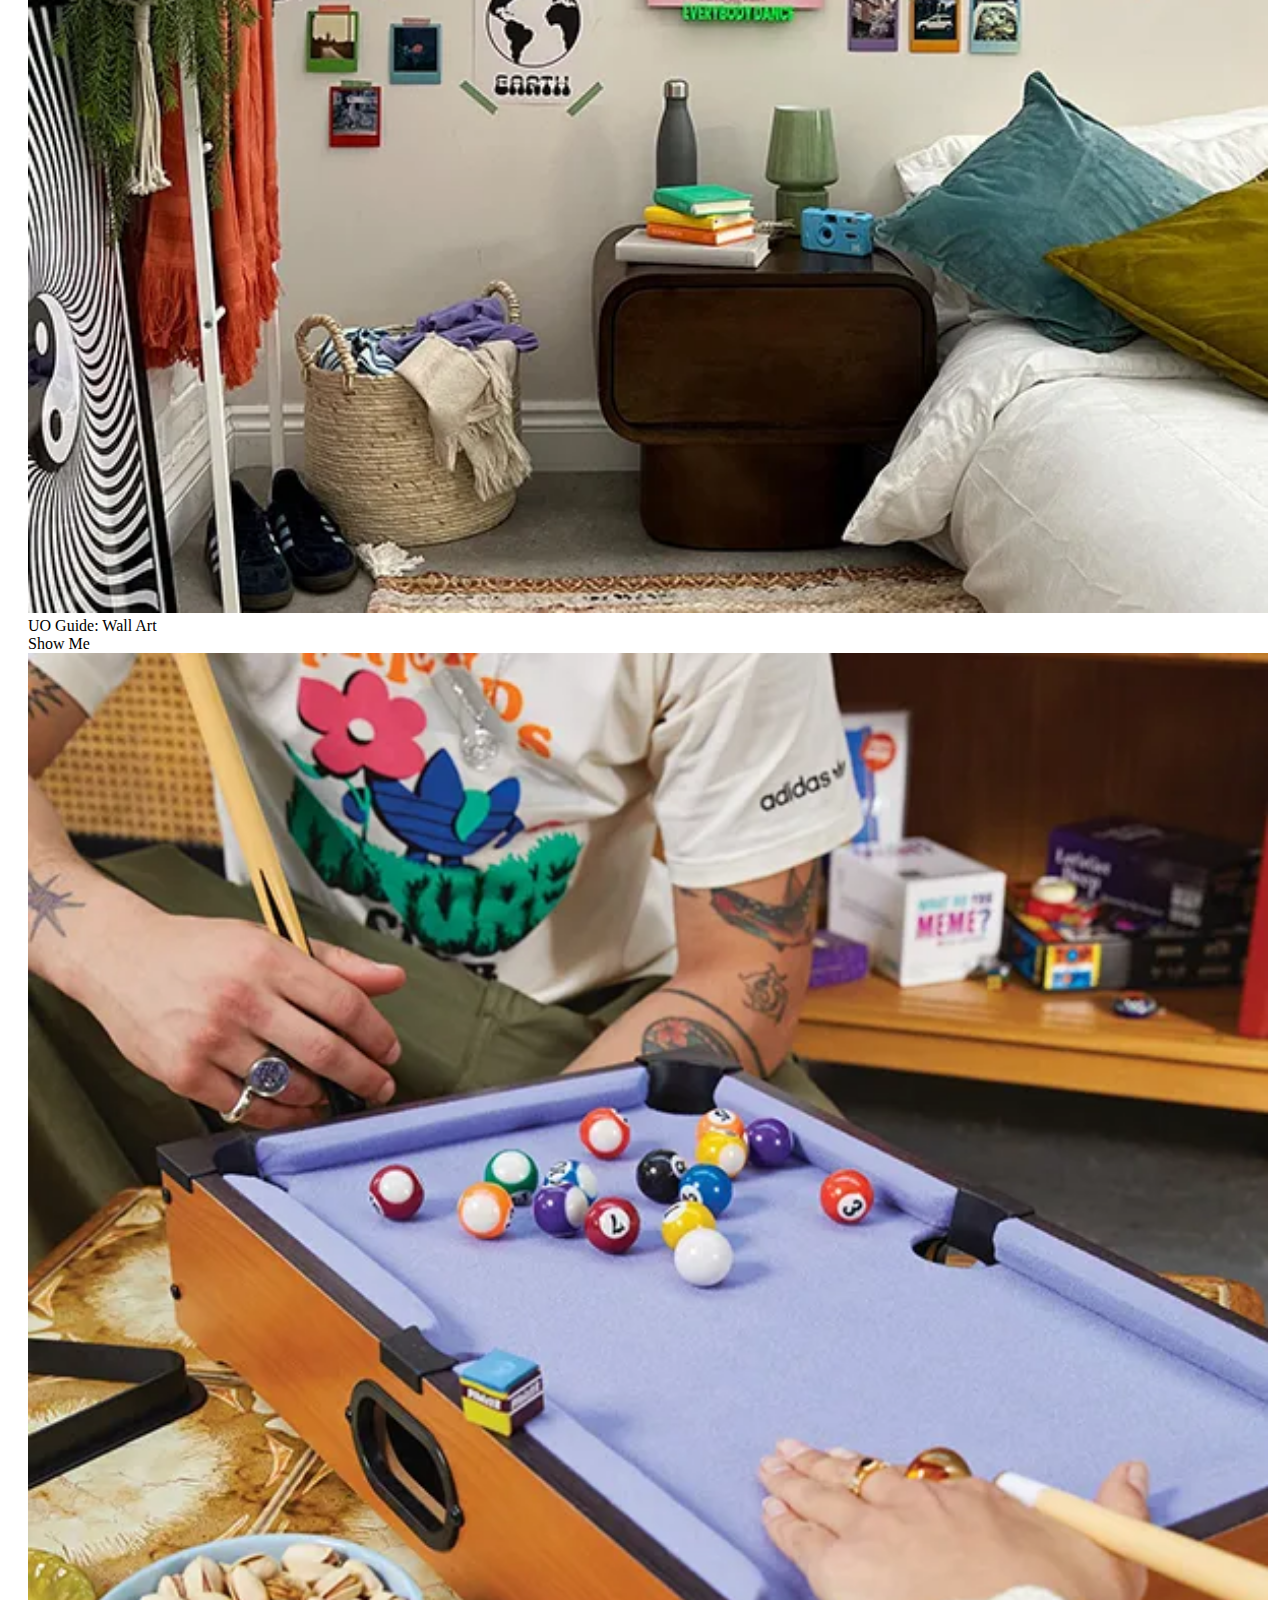
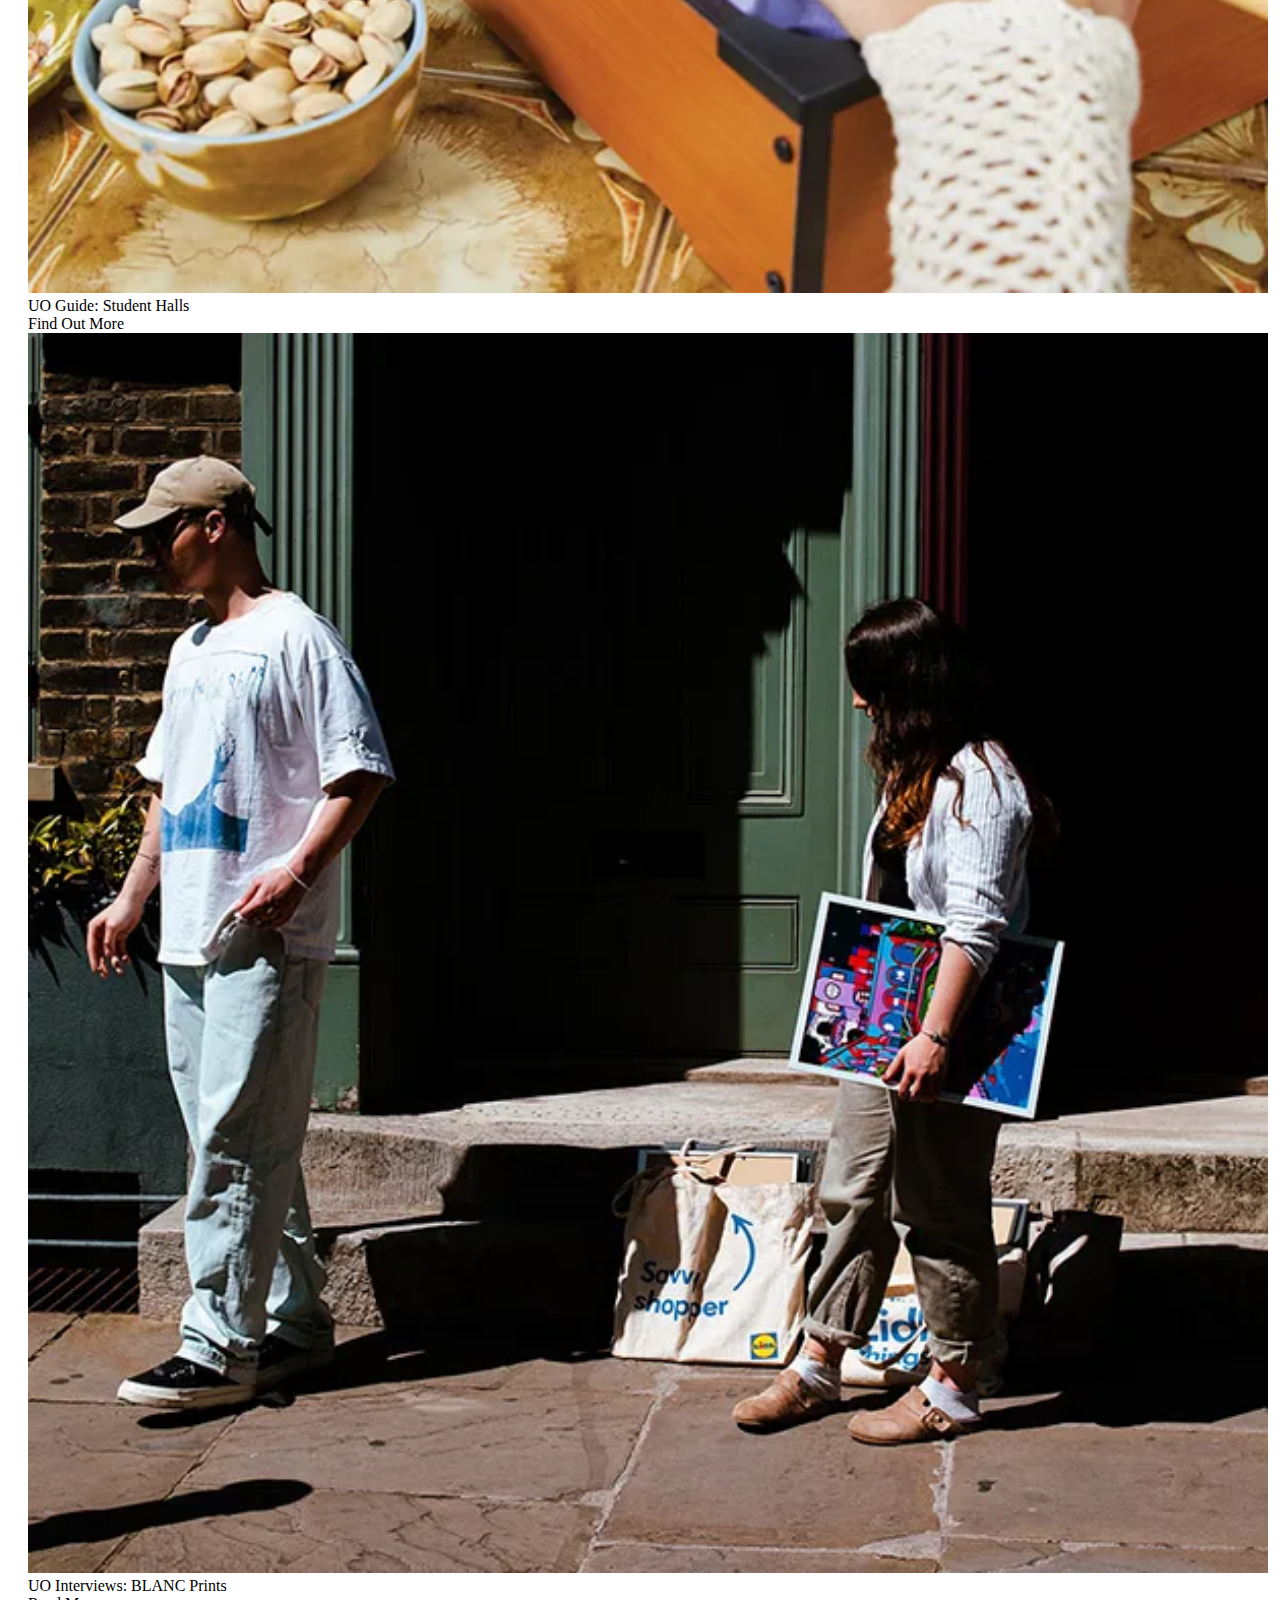
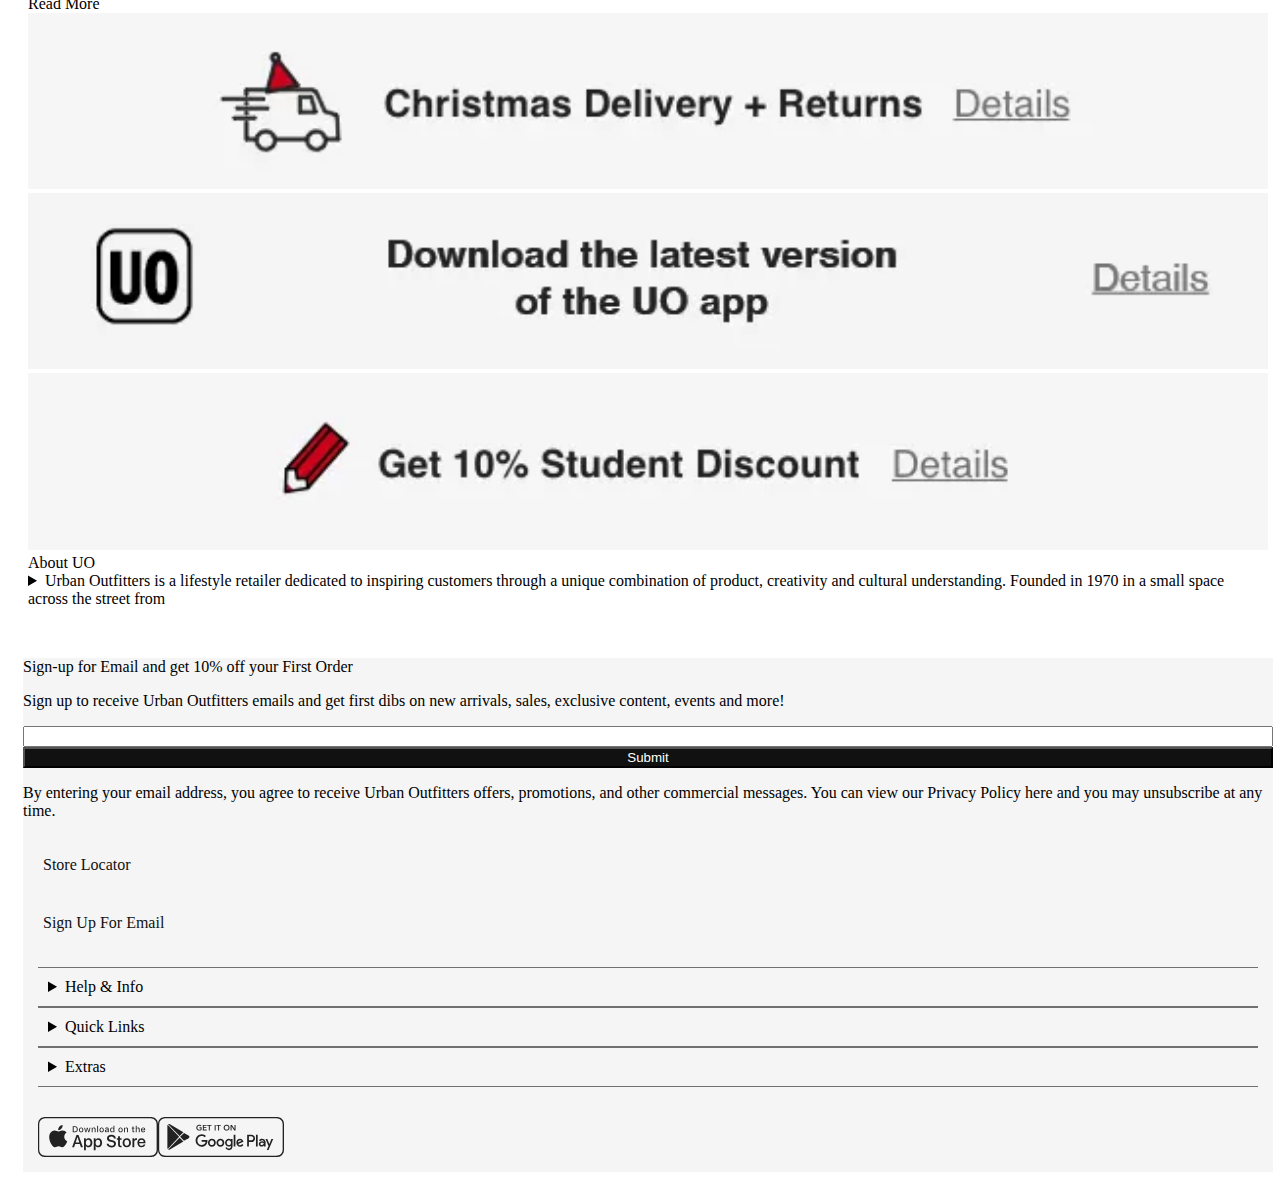
<file: basiswebsite/index.html>
<!doctype html>
<html lang="nl">

<head>
	<meta charset="UTF-8">
	<meta name="author" content="jouw naam">
	<meta name="viewport" content="width=device-width, initial-scale=1">

	<title>Urban Outfitters</title>

	<link href="styles/style.css" rel="stylesheet">
	<link rel="stylesheet" href="styles/index.css">
	<link rel="icon" type="image/svg+xml" href="images/favicon.svg">
</head>

<body>
	<main>

		<header>
			<a href="index.html">
			<img src="images/logo_christmas_500px.gif" alt="shopping basket icon">
		</a>
			<section>
				<form>
					<label for="search">

					</label>
					<input type="search" id="search" placeholder="Search">

					<button type="submit"> <img src="images/search icon.png" alt=""></button>
				</form>
				<a href="#"><img src="images/shopping basket.svg" alt=""> </a>
				<button aria-label="open menu"> <img src="images/menu button.svg" alt=""></button>
			</section>



			<nav>

				<button aria-label="toggle menu"><img src="images/exit button.svg" alt=""></button>
				<a href="Sign in">Sign in</a>
				<ul>

					<li><a href="New">New</a></li>
					<li><a href="Women's">Women's</a></li>
					<li><a href="Men's">Men's</a></li>
					<li><a href="Home & Lifestyle">Home & Lifestyle</a></li>
					<li><a href="Brands">Brands</a></li>
					<li><a href="Vintage">Vintage</a></li>
					<li><a href="Gifts">Gifts</a></li>
					<li><a href="Sale & Offers">Sale & Offers</a></li>

				</ul>


				<section>

					<a href="details.html">UO Rewards</a>
					<a href="Store Locator">Store Locator</a>
					<a href="Gift Cards">Gift Cards</a>
					<a href="English (€)">English (€) </a>
				</section>


			</nav>


			<div></div>
		</header>



		<section>
			<img src="images/black_friday_preview_today_only_HP_banner_mob_UK.webp" alt="">

		</section>


		<section>
			<img src="images/221114_homepage_uk13-m.webp" alt="picture of people partying with confetti">
		</section>

		<section>
			<ul>
				<li>
					<img src="images/221114_homepage_uk15-m.webp"
						alt="picture of a lot of gifts for christmas like a hat, discoball, camera and uggs">
					<a href="#">
						<h2>Visit the gift shop</h2>
					</a>

				</li>
				<li>
					<img src="images/221114_homepage_uk17-m.webp"
						alt="picture of a fleece sweater with a background of clouds ">
					<a href="#">
						<h2>Shop fleece</h2>
					</a>

				</li>
				<li>
					<img src="images/221114_homepage_uk19-m (1).webp"
						alt="picture of a girl wearing a leather set with a blazer in black and white">
					<a href="#">
						<h2>Shop vintage</h2>
					</a>

				</li>
			</ul>
		</section>


		<section>
			<ul>
				<li>
					<img src="images/221114_homepage_uk21-m.webp"
						alt="picture of the number 50 made with a lot of gifts">
					<a href="#">
						<h2>Shop Top 50 Gifts</h2>
					</a>
				</li>

				<li>
					<img src="images/221114_homepage_uk27-m.webp" alt="picture of a dark green shoe">
					<a href="#">
						<h2>Shop Shoes</h2>
					</a>
				</li>
				<li>
					<img src="images/221114_homepage_uk25-m.webp" alt="picture of a pink camera of pink glitters">
					<a href="#">
						<h2>Shop Cameras, Film & Accessories</h2>
					</a>

				</li>
				<li>
					<img src="images/221114_homepage_uk23-m.webp"
						alt="picture of a few clothing items laid out on a orange background">
					<a href="#">
						<h2>Show Winter Wishlist</h2>
					</a>
				</li>

			</ul>

		</section>




		<section>
			<ul>
				<li><img src="images/giftcard1.webp" alt="picture of a giftcard">
					<h5>Gift Card By Post €10-€200</h5>
				</li>
				<li>
					<img src="images/giftcard2.webp" alt="">
					<h5>Gift Card By Post €1000</h5>
				</li>
				<li>
					<img src="images/giftcard3.webp" alt="">
					<h5>Gift Card By Post €500</h5>
				</li>
				<li>
					<img src="images/giftcard4.webp" alt="">
					<h5>Gift Card By Post €250</h5>
				</li>
				<li>
					<img src="images/giftcard5.webp" alt="">
					<h5>E-Gift Card</h5>
				</li>
				<li>
					<img src="images/giftcard6.webp" alt="">
					<h5>E-Gift Card</h5>
				</li>
				<li>
					<img src="images/giftcard7.webp" alt="">
					<h5>E-Gift Card</h5>
				</li>
				<li>
					<img src="images/giftcard8.webp" alt="">
					<h5>E-Gift Card</h5>
				</li>
				<li>
					<img src="images/giftcard9.webp" alt="">
					<h5>E-Gift Card</h5>
				</li>
				<li>
					<img src="images/giftcard10.webp" alt="">
					<h5>E-Gift Card</h5>
				</li>









			</ul>
		</section>

		<img src="images/bf_2022_teaser_sign_ups_mobile_banner_uk.webp" alt="">

		<section>
			<h2>New In</h2>
			<ul>
				<li></li>
				<li><img src="images/carousel1.webp" alt=""></li>
				<li><img src="images/carousel2.webp" alt=""></li>
				<li><img src="images/carousel3.webp" alt=""></li>
				<li><img src="images/carousel4.jpeg" alt=""></li>
				<li><img src="images/carousel5.webp" alt=""></li>
				<li><img src="images/carousel6.webp" alt=""></li>
				<li><img src="images/carousel7.webp" alt=""></li>
				<li><img src="images/carousel8.webp" alt=""></li>
				<li><img src="images/carousel9.webp" alt=""></li>
				<li><img src="images/giftcard10.webp" alt=""></li>
				<li><img src="images/carousel11.webp" alt=""></li>
				<li><img src="images/carousel12.webp" alt=""></li>
				<li><img src="images/carousel12.webp" alt=""></li>
				<li><img src="images/carousel13.webp" alt=""></li>
				<li><img src="images/carousel14.webp" alt=""></li>
			</ul>
		</section>

		<img src="images/uo culture .webp" alt="">

		<img src="images/uo guide wall art.webp" alt="">
		<h2>UO Guide: Wall Art</h2>
		<h3>Show Me</h3>

		<img src="images/uo guide student halls.webp" alt="">
		<h2>UO Guide: Student Halls</h2>
		<h3>Find Out More</h3>

		<img src="images/Uo interviews.webp" alt="">
		<h2>UO Interviews: BLANC Prints</h2>
		<h3>Read More</h3>

		<img src="images/ChistmasDelivery_UK.webp" alt="">
		<img src="images/uo_app_update_-_app.webp" alt="">
		<img src="images/StudentDiscount_10_UK.webp" alt="">

		<h4>About UO</h4>
		<details>
			<summary>Urban Outfitters is a lifestyle retailer dedicated to inspiring customers through a unique
				combination of product, creativity and cultural understanding. Founded in 1970 in a small space across
				the street from</summary> the University of Pennsylvania, Urban Outfitters now operates over 200 stores in the United States,
			Canada and Europe, offering experiential retail environments and a well-curated mix of on-trend women’s and
			men’s clothes, from dresses, denim and graphics to shoes, hats, and bags, as well as beauty, lingerie, swim
			and a collection of handpicked vintage clothing known as Urban Renewal. Urban Outfitters also stocks
			everything you need to decorate your small space, apartment or room, with a UO Home collection that includes
			bedding, tapestries, rugs, bathroom accessories and furniture. Our Music & Tech collection is a go-to
			destination for vinyl, record players and tech accessories. Visit our stores or shop online at
			urbanoutfitters.co.uk and get free shipping on orders over £30/30€. For exclusive offers, one-of-a-kind
			prizes and more, download the UO app and join UO Rewards! Want to be part of the conversation? Follow, share
			and shop @urbanoutfitterseu.
		</details>
		
		</section>

	</main>

	<footer>
		<h4>Sign-up for Email and get 10% off your First Order</h4>
		<p>Sign up to receive Urban Outfitters emails and get first dibs on new arrivals, sales, exclusive content,
			events and more!

		</p>
		<form action="e-mail">
			<input type="email" name="" id="">

		</form>
		<button type="submit">Submit</button>

		<p>
			By entering your email address, you agree to receive Urban Outfitters offers, promotions, and other
			commercial
			messages. You can view our Privacy Policy here and you may unsubscribe at any time.
		</p>

		<a href="Store Locator">Store Locator</a>
		<a href="Sign Up For Email">Sign Up For Email</a>


		<section>
			<details>
				<summary>Help & Info</summary>
				<ul>

					<li><a href="Order Status">Order Status</a></li>
					<li><a href="Delivery">Delivery</a></li>
					<li><a href="Returns, Exchanges & Cancellations">Returns, Exchanges & Cancellations</a></li>
					<li><a href="Orders & Payments">Orders & Payments</a></li>
					<li><a href="Customer Service">Customer Service</a></li>
					<li><a href="Contact Us">Contact Us</a></li>
					<li><a href="Product Recalls">Product Recalls</a></li>

				</ul>
			</details>
			<details>
				<summary>Quick Links</summary>
				<ul>
					<li><a href="Students">Students</a></li>
					<li><a href="Klarna">Klarna</a></li>
					<li><a href="Clearpay">Clearpay</a></li>
					<li><a href="Click & Collect">Click & Collect</a></li>
					<li><a href="Brands">Brands</a></li>
					<li><a href="Gift Cards">Gift Cards</a></li>
					<li><a href="Careers">Careers</a></li>
					<li><a href="Shop North America">Shop North America</a></li>
				</ul>
			</details>
			<details>
				<summary>Extras</summary>
				<ul>
					<li><a href="UO Rewards">UO Rewards</a></li>
					<li><a href="UO In Progress">UO In Progress</a></li>
					<li><a href="UO Culture">UO Culture</a></li>
					<li><a href="UO Spaces">UO Spaces</a></li>
				</ul>
			</details>

		</section>

		<section>
		<img src="images/UO_UI-WEB_SOCIAL-FOOTER_APP_APPLE-ICON.svg" alt="">
		<img src="images/UO_UI-WEB_SOCIAL-FOOTER_APP_GOOGLE-ICON.svg" alt="">
		</section>

	</footer>


	<script defer src="scripts/script.js"></script>
</body>

</html>
</file>
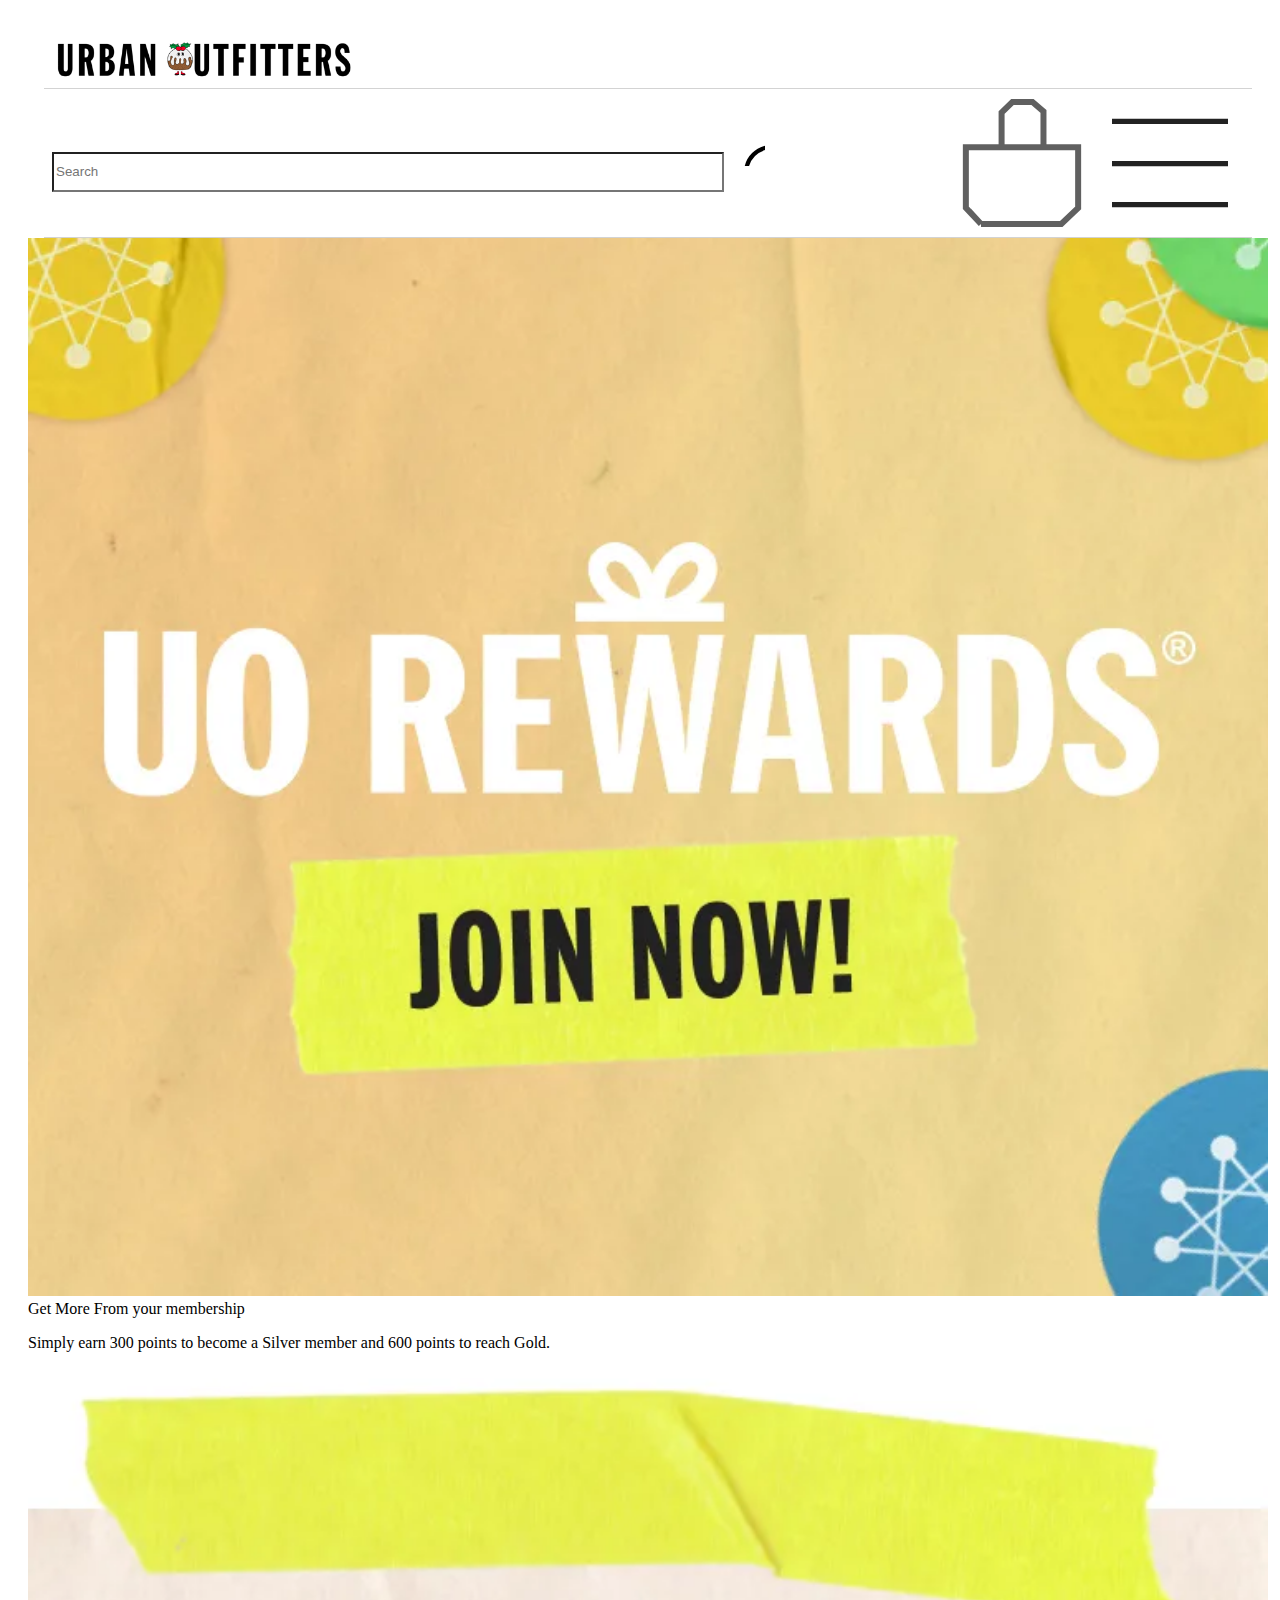
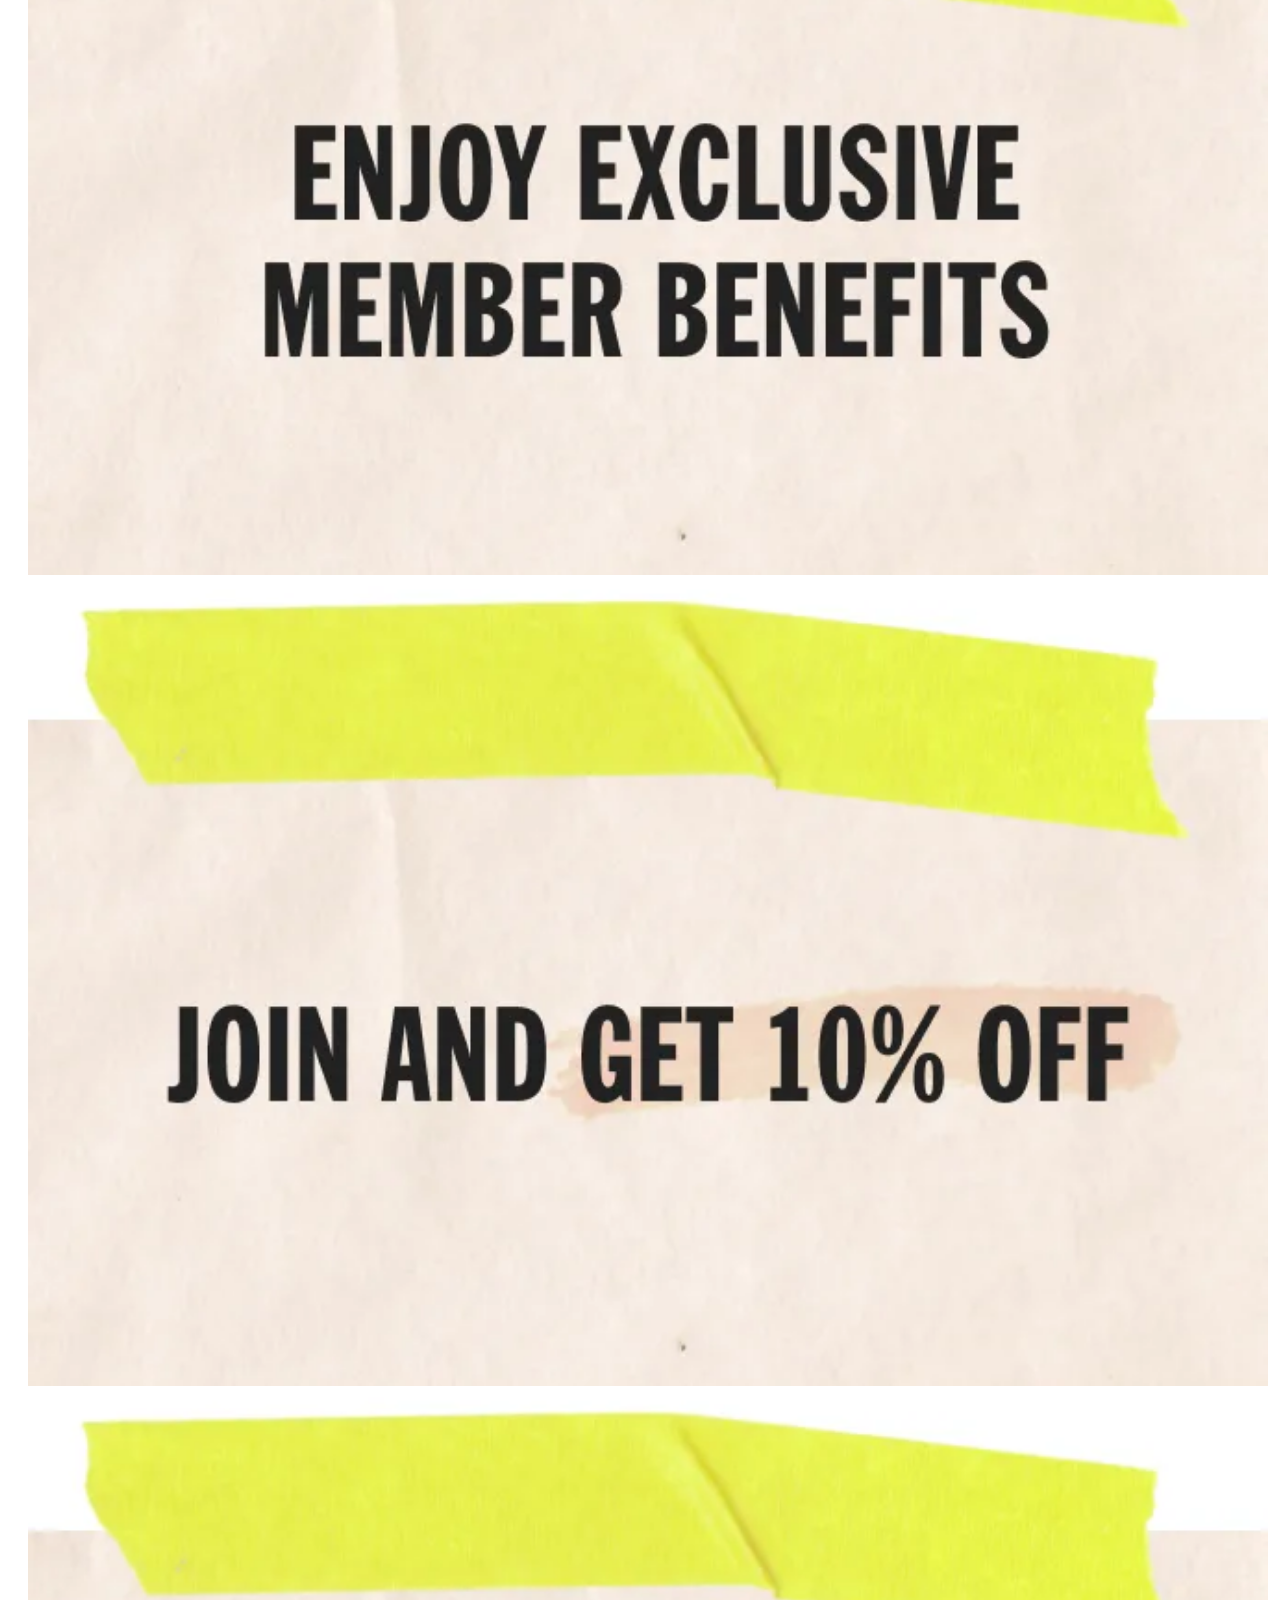
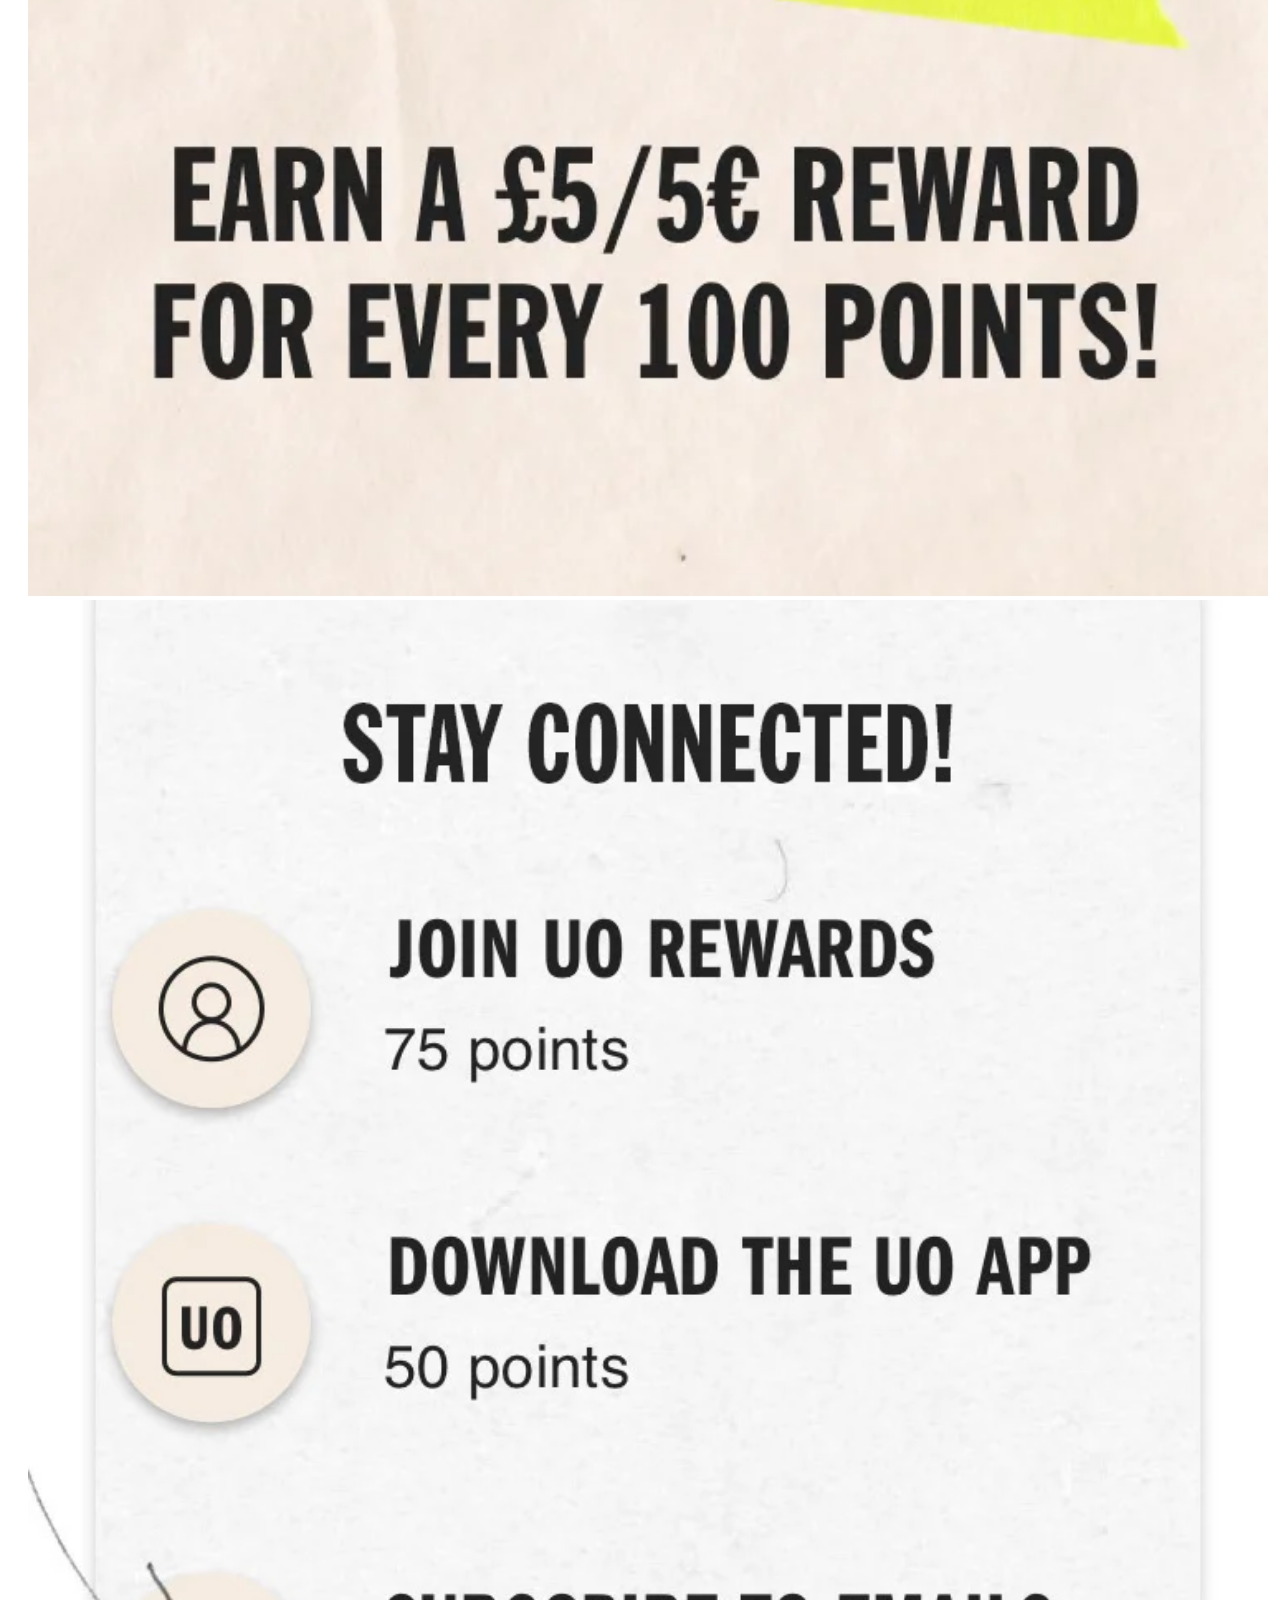
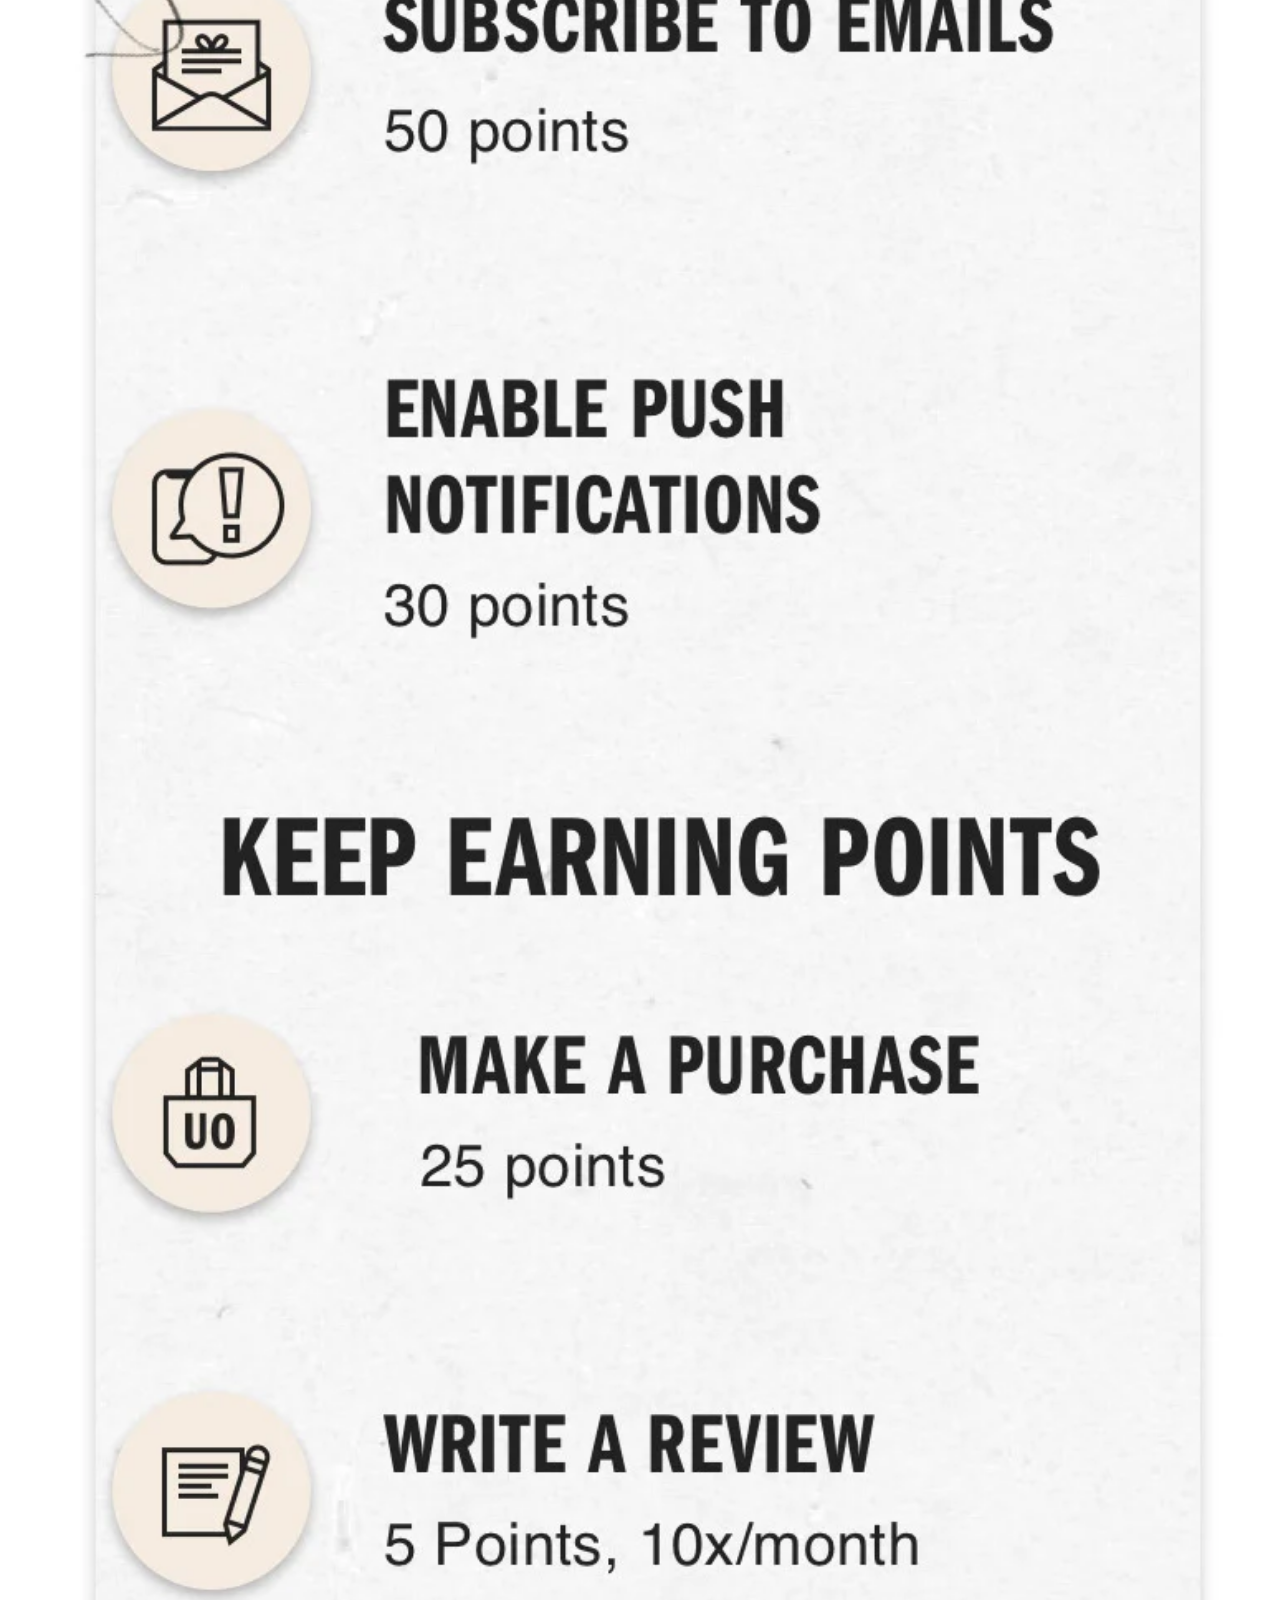
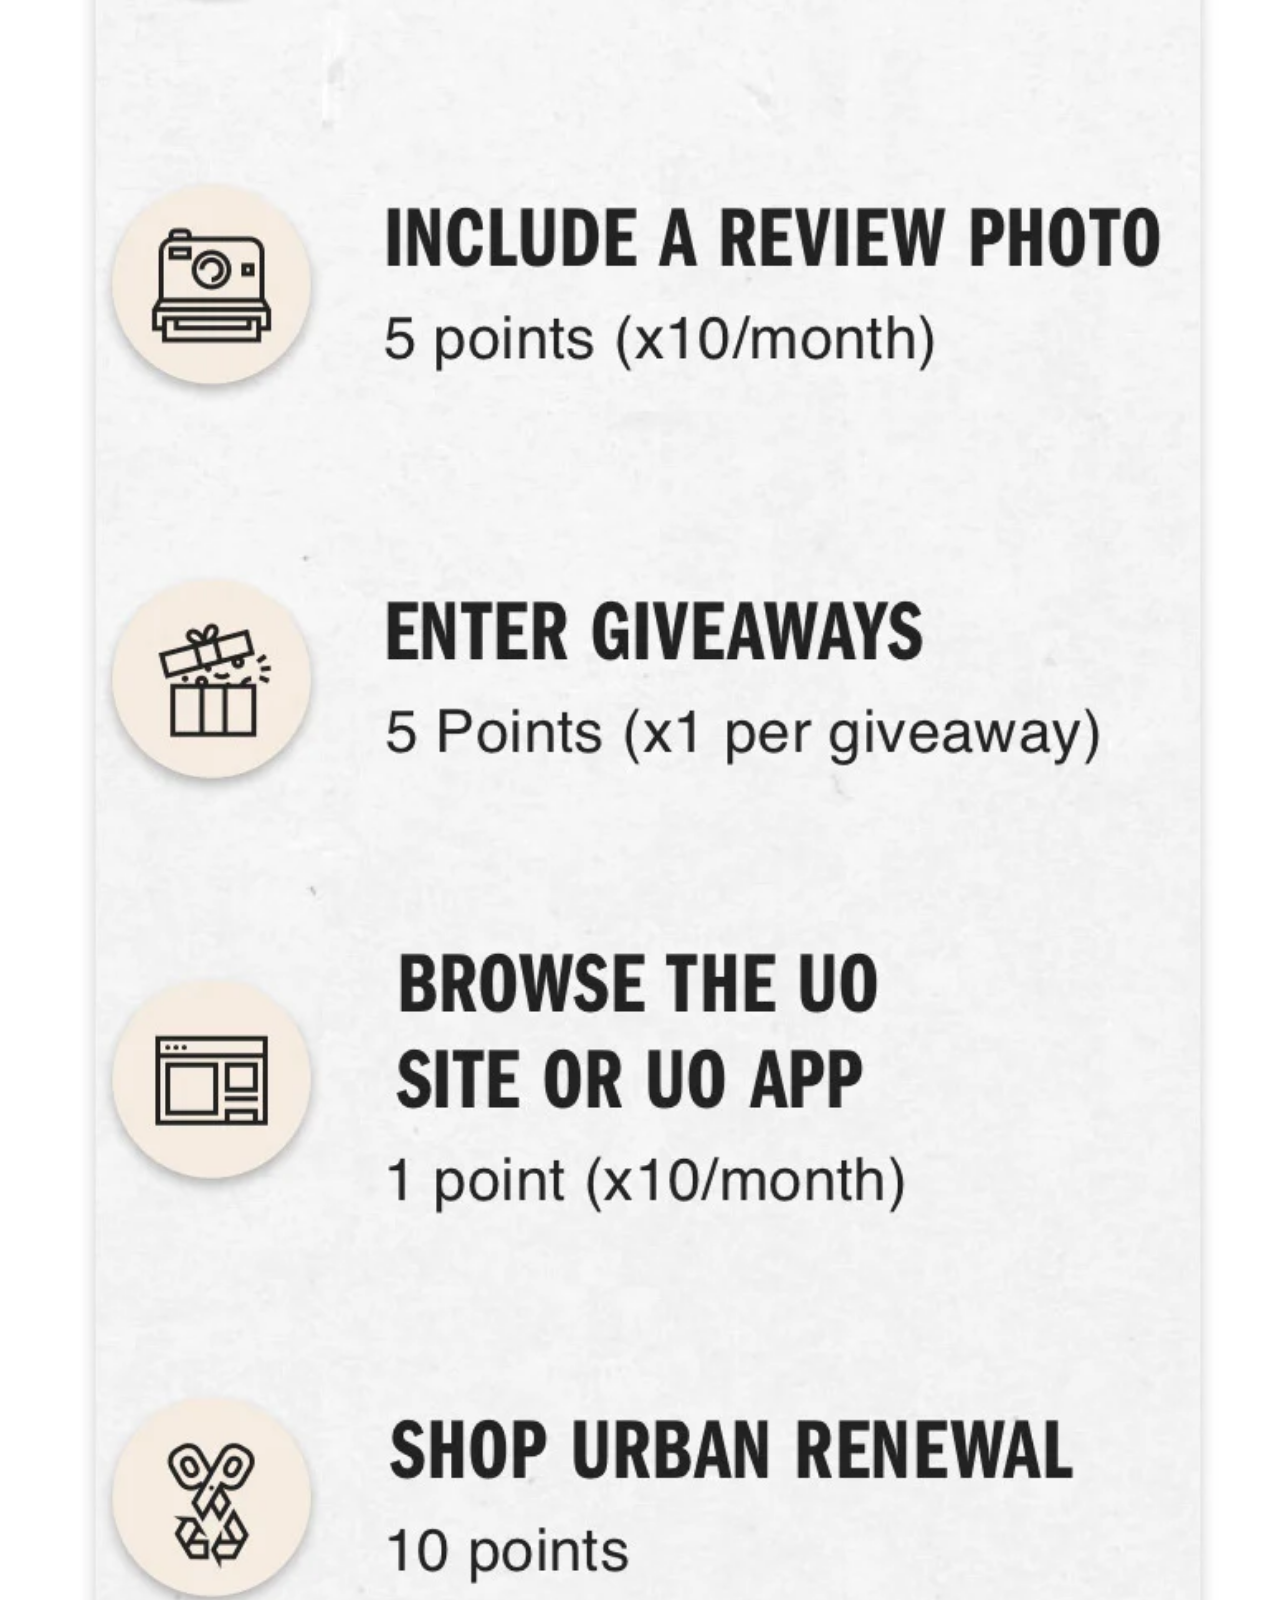
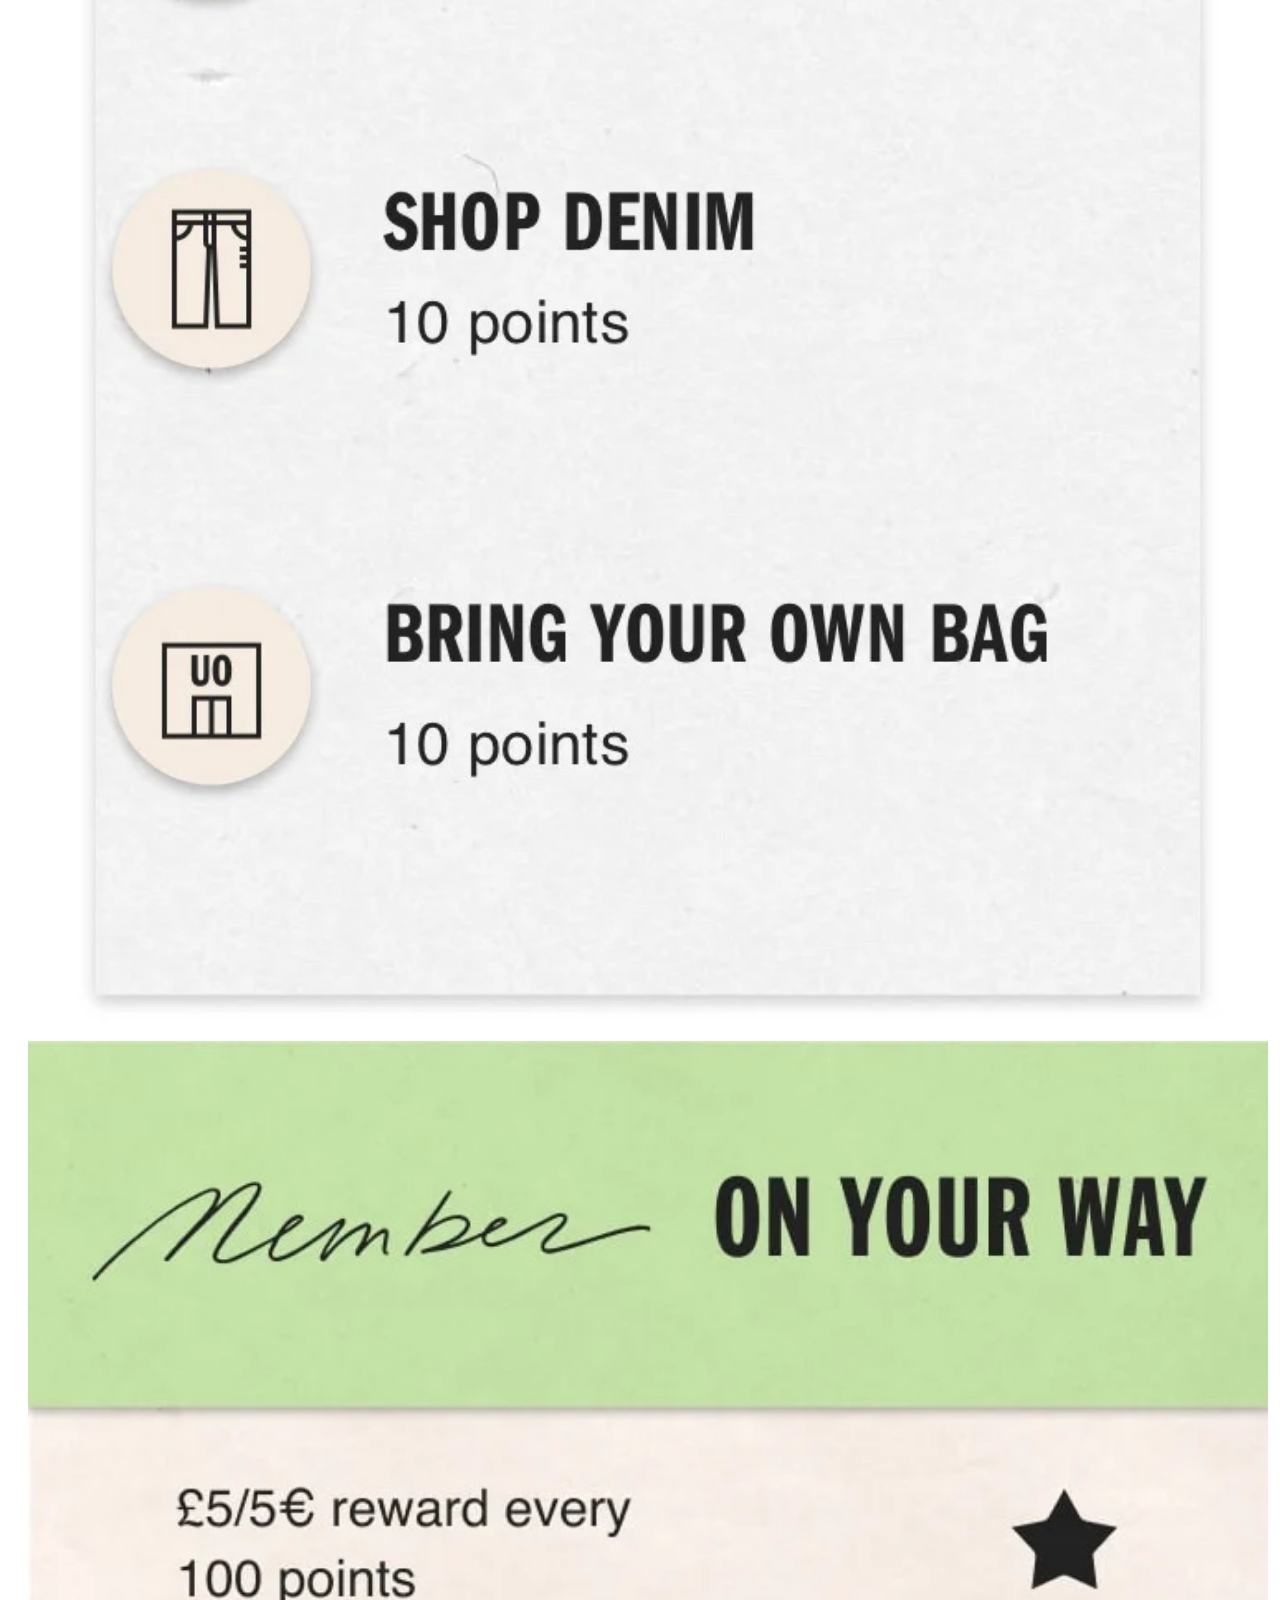
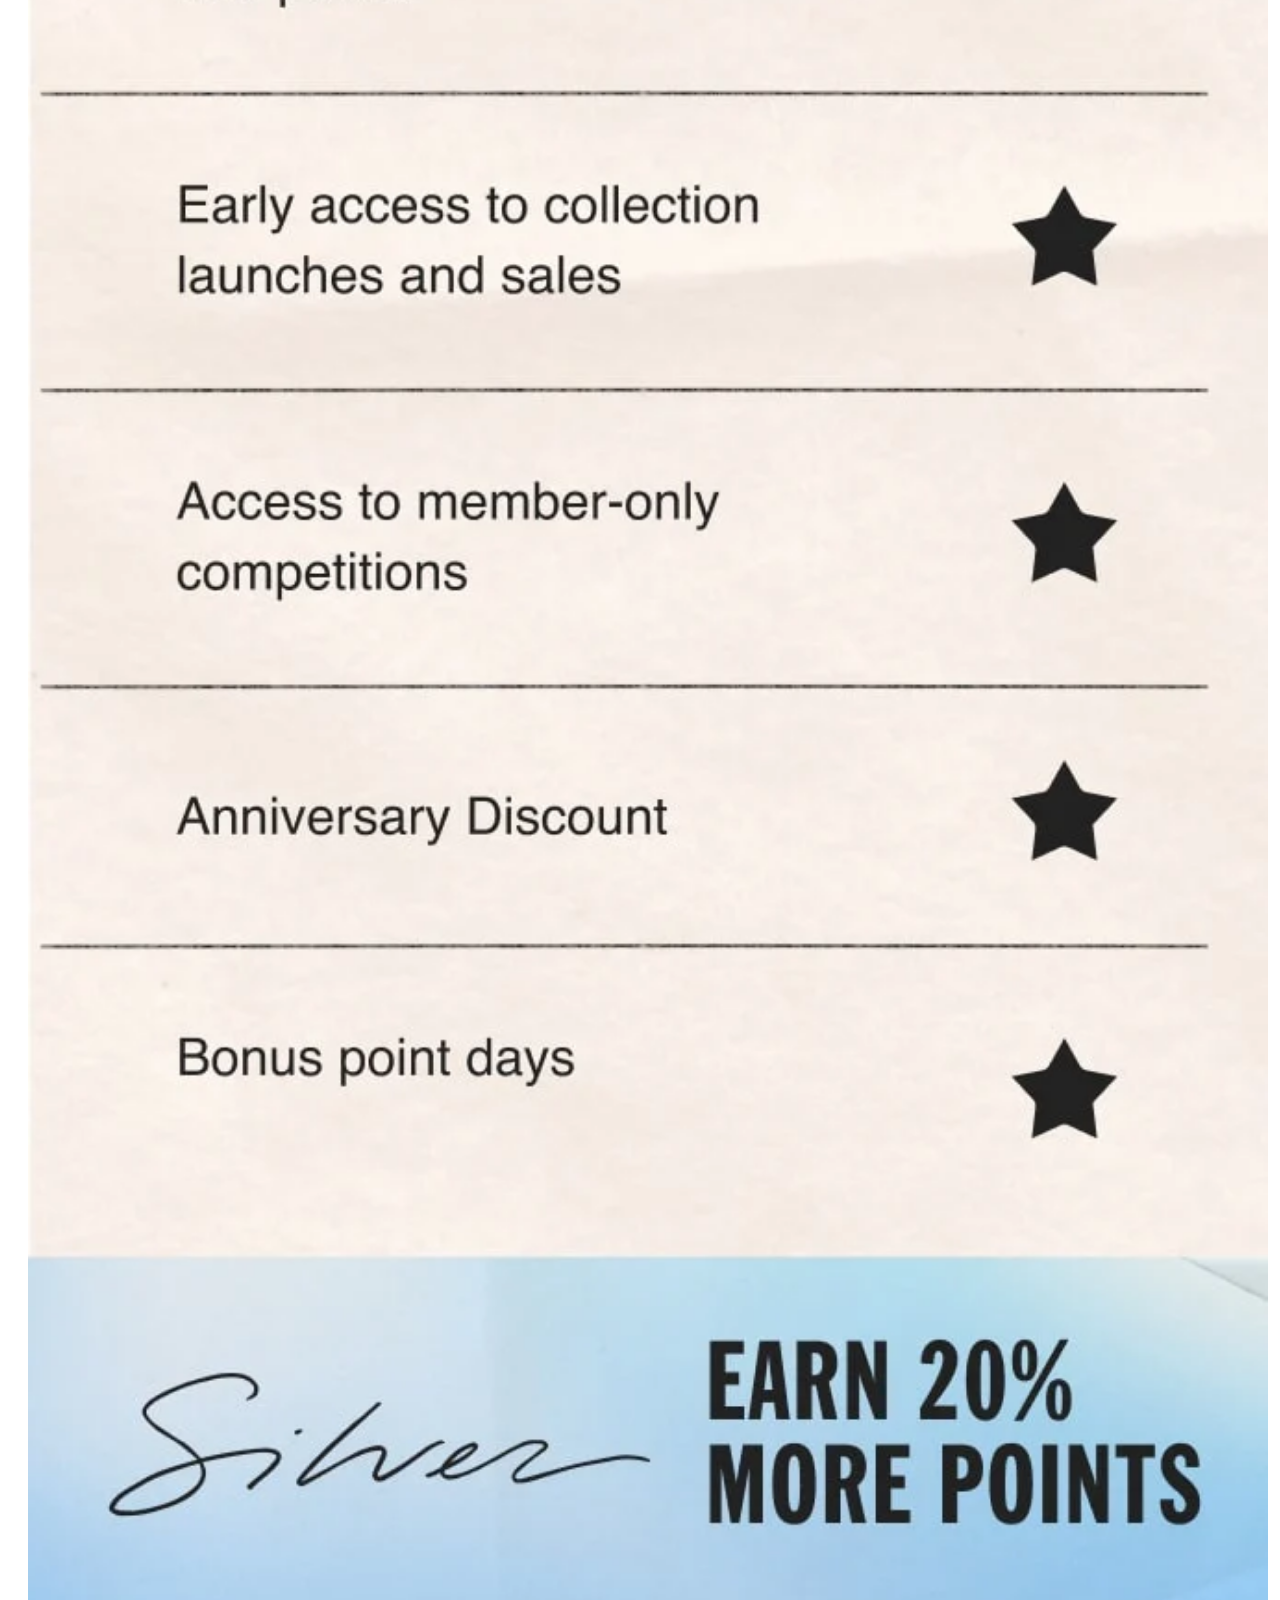
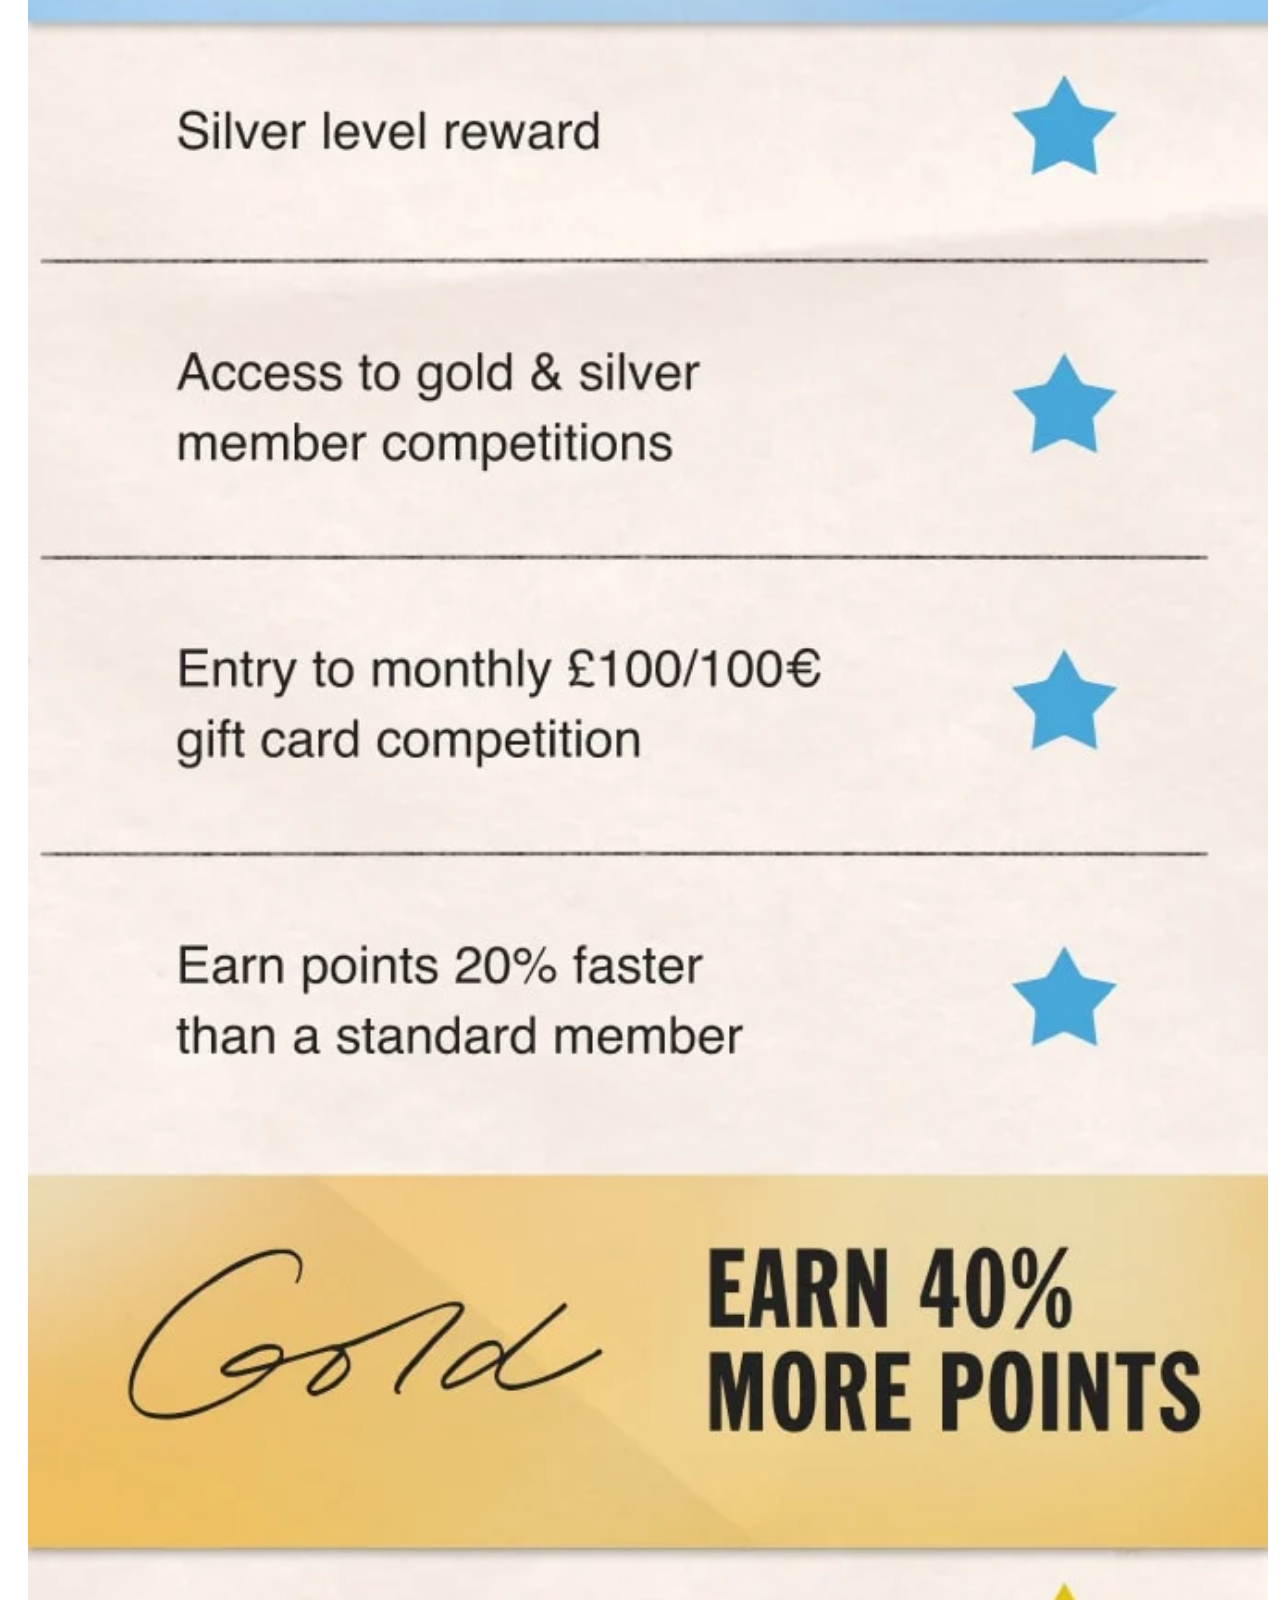
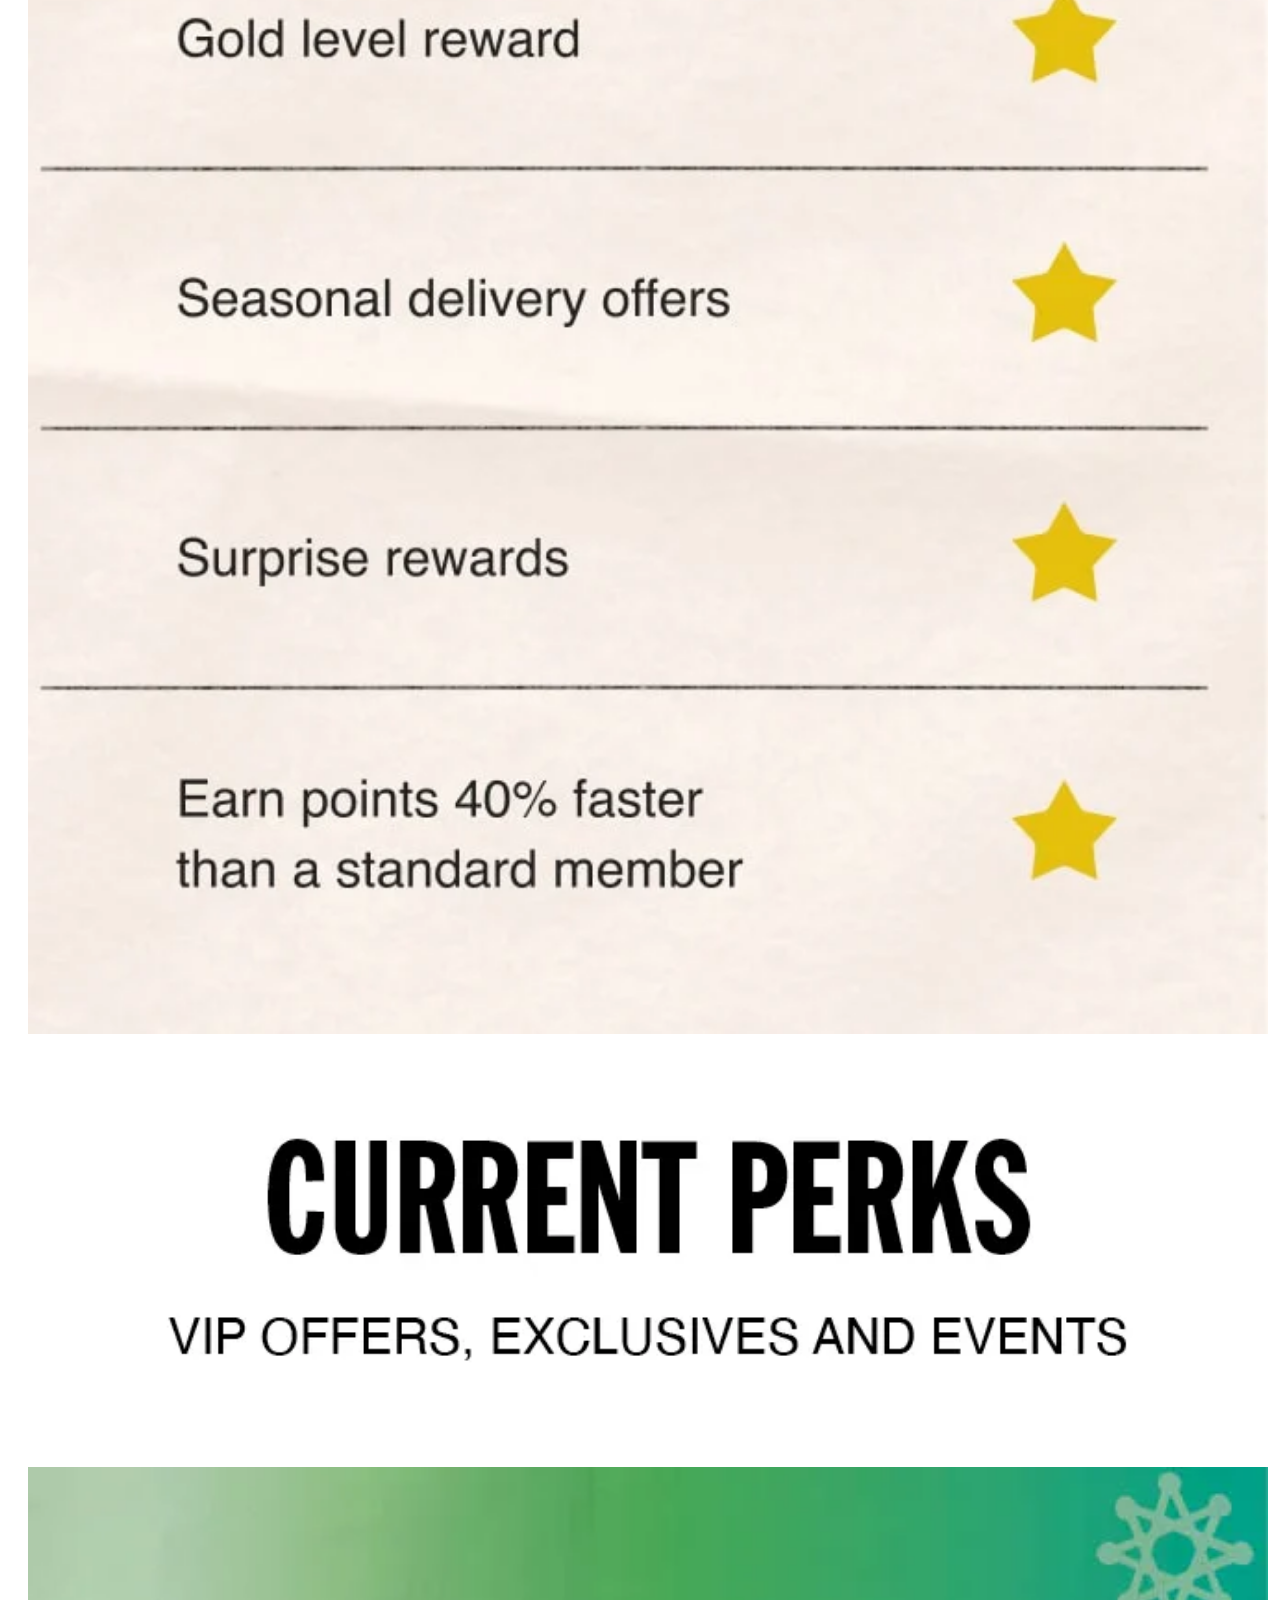
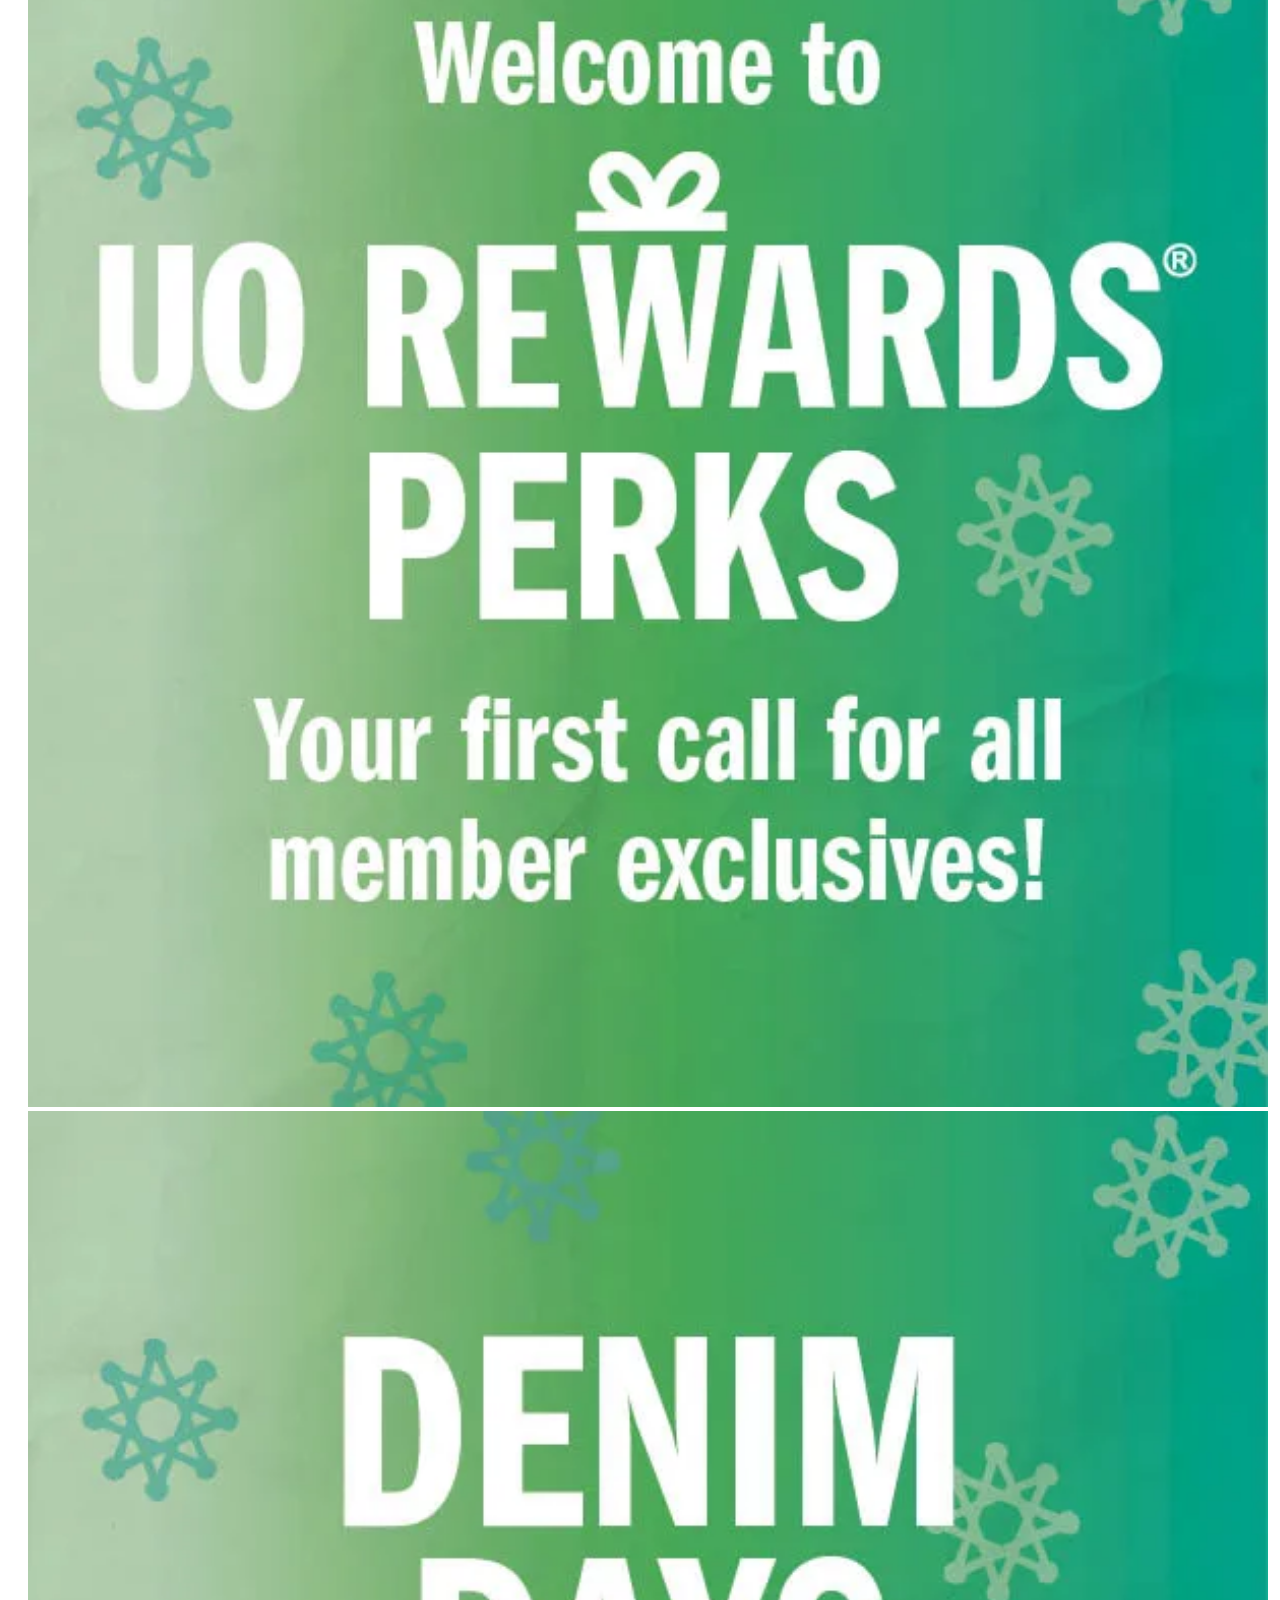
<file: basiswebsite/details.html>
<!DOCTYPE html>
<html lang="en">
<head>
    <meta charset="UTF-8">
    <meta http-equiv="X-UA-Compatible" content="IE=edge">
    <meta name="viewport" content="width=device-width, initial-scale=1.0">
    <title>UO Rewards</title>
    <link rel="stylesheet" href="styles/style.css">
</head>
<body>
    <main>
        
		<header>
        <a href="index.html">
			<img src="images/logo_christmas_500px.gif" alt="shopping basket icon">
        </a>
			<section>
				<form>
					<label for="search">

					</label>
					<input type="search" id="search" placeholder="Search">

					<button type="submit"> <img src="images/search icon.svg" alt=""></button>
				</form>
				<a href="#"><img src="images/shopping basket.svg" alt=""> </a>
				<button aria-label="open menu"> <img src="images/menu button.svg" alt=""></button>
			</section>



			<nav>

				<button aria-label="toggle menu"><img src="images/exit button.svg" alt=""></button>

				<ul>
					<a href="Sign in">Sign in</a>
					<li><a href="New">New</a></li>
					<li><a href="Women's">Women's</a></li>
					<li><a href="Men's">Men's</a></li>
					<li><a href="Home & Lifestyle">Home & Lifestyle</a></li>
					<li><a href="Brands">Brands</a></li>
					<li><a href="Vintage">Vintage</a></li>
					<li><a href="Gifts">Gifts</a></li>
					<li><a href="Sale & Offers">Sale & Offers</a></li>

				</ul>

				
				<section>

					<a href="UO Rewards">UO Rewards</a>
					<a href="Store Locator">Store Locator</a>
					<a href="Gift Cards">Gift Cards</a>
					<a href="English (€)">English (€) </a>
				</section>	
				
				
			</nav>


			<div></div>
		</header>

      <img src="images/rewards1.webp" alt="">

      <h2>Get More From your membership</h2>
      <p>Simply earn 300 points to become a Silver member and 600 points to reach Gold.</p>

      <img src="images/rewards2.webp" alt="">
      <img src="images/rewards3.webp" alt="">
      <img src="images/rewards4.webp" alt="">
      <img src="images/rewards5.webp" alt="">
      <img src="images/rewards6.webp" alt="">
      <img src="images/rewards7.webp" alt="">
      <img src="images/rewards8.webp" alt="">
      <img src="images/rewards9.webp" alt="">



	<footer>
		<h4>Sign-up for Email and get 10% off your First Order</h4>
		<p>Sign up to receive Urban Outfitters emails and get first dibs on new arrivals, sales, exclusive content, events and more!

		</p>
		<form action="e-mail"> 
			<input type="email" name="" id="">
			
		</form>
		<button type="submit">Submit</button>
		
		<p>
			By entering your email address, you agree to receive Urban Outfitters offers, promotions, and other
			commercial
			messages. You can view our Privacy Policy here and you may unsubscribe at any time.
		</p>

		<a href="Store Locator">Store Locator</a>
		<a href="Sign Up For Email">Sign Up For Email</a>


		<section>
			<details>
				<summary>Help & Info</summary>
				<ul>

					<li><a href="Order Status">Order Status</a></li>
					<li><a href="Delivery">Delivery</a></li>
					<li><a href="Returns, Exchanges & Cancellations">Returns, Exchanges & Cancellations</a></li>
					<li><a href="Orders & Payments">Orders & Payments</a></li>
					<li><a href="Customer Service">Customer Service</a></li>
					<li><a href="Contact Us">Contact Us</a></li>
					<li><a href="Product Recalls">Product Recalls</a></li>

				</ul>
			</details>
			<details>
				<summary>Quick Links</summary>
				<ul>
					<li><a href="Students">Students</a></li>
					<li><a href="Klarna">Klarna</a></li>
					<li><a href="Clearpay">Clearpay</a></li>
					<li><a href="Click & Collect">Click & Collect</a></li>
					<li><a href="Brands">Brands</a></li>
					<li><a href="Gift Cards">Gift Cards</a></li>
					<li><a href="Careers">Careers</a></li>
					<li><a href="Shop North America">Shop North America</a></li>
				</ul>
			</details>
			<details>
				<summary>Extras</summary>
				<ul>
					<li><a href="UO Rewards">UO Rewards</a></li>
					<li><a href="UO In Progress">UO In Progress</a></li>
					<li><a href="UO Culture">UO Culture</a></li>
					<li><a href="UO Spaces">UO Spaces</a></li>
				</ul>
			</details>


		</section>

	</footer>
    </main>
    <script defer src="scripts/script.js"></script>
</body>
</html>
</file>
<file: styles/style.css>
/**************/
/* CSS REMEDY */
/**************/
*, *::after, *::before {
  box-sizing:border-box;  
  margin: 0;
  padding: 0;
}

button, summary {
	cursor: pointer;
}





/*********************/
/* CUSTOM PROPERTIES */
/*********************/
:root {
	/* startje */
	--color-text:#111;
	--color-background:#eee;
	--color-header: rgb (211,209.209);
	--header-background: rgb(211, 209, 209); 
	--color-footer: #f5f5f5;
	--h1-color: #000000;
	--color-hover: rgb(112, 112, 112);
	--red: rgb(238,0,0);
	--white: rgb(255, 255, 255);
	--menu-back: rgb(102 102 102/ .5)
}
	






/****************/
/* JOUW STYLING */
/****************/

/* jouw code */



body{
	/*grid-template-columns: minmax(auto, var(--maxWidth)); */

	justify-content: center; 
	font-family: inherit;
	 width: 100%; 
}
 
img{
	width: 100%;
}  
/* header */

a h2{
	font-family: inherit;
	font-weight: normal;
	color: var(--h1-color);
	text-decoration: underline;
	font-size: 1,4rem;

}



 header section{
	 display: flex;
	flex-direction: row;  
	line-height: 2em;
	align-items: center;  
	/* padding: 1em;
	margin: 1em; */
	
} 



header nav{
	padding: 1em;
	display: grid;

	
	align-content: start;
	gap: 1em;
	background-color: var(--white);
	justify-content: center;


	position: fixed;

	top: 0;
	bottom: 0;
	left: 0;
	right: 0; 
	width: 250px;

	transform: translateX(-100%);
	
}

header nav.open{
	transform: translateX(0);
	
	justify-content: right; 
	border-style: solid;
	background-color: var(--white);
	border: none;
	
}

header div{
	position: fixed;
	inset: 0;
	background: var(--menu-back);

	opacity: 0;
	pointer-events: none;
	transition: .5s;
}

header div.open{
	opacity: 1;
	pointer-events: all;
	cursor: pointer;
}

header img:first-of-type{
	display: block;
	margin: auto;
	padding: 10px;
	max-width: 20em;
	/* margin: 10px; */
	/* padding: 10px; */
	width: auto;
}

header button{
	background: none;
	border: none;
}


header nav a{

		color: var(--color-text);
		text-decoration: none;
		background-color: var(--color-background);
}

header nav a:hover{
	text-decoration: underline;
	color: var(--color-hover) ;
}

header nav ul:last-of-type{
	color: var(--red);
}



header ul:nth-of-type(1) {
	list-style-type: none ;
	line-height:1;
}



header nav ul{
	list-style-type: none;
}

/* sections */

section:first-of-type img {
	width: 100%;
}


section:nth-of-type(3) ul {
	display: grid;
    grid-template-columns: repeat(3, 100vw);
	gap: 1em;
	margin: 0;
	padding: 0;
	overflow-x: scroll;
	list-style-type: none;
}

section:nth-of-type(4) ul {
	grid-column-gap: 20px;
	display: grid;
	 grid-template-columns: 1fr 1fr;  
	margin: 0 auto;
	list-style: none;
	 padding: 0;
}


section:nth-of-type(5) ul {
	display: flex;
	overflow-x: scroll;
	grid-template-columns: 3fr  ;
	grid-column-gap: 1em;  
	gap: 1em; 
	 margin: 0;
	padding: 0; 
	
	list-style-type: none;

}


 /* section:nth-last-of-type(5) ul{
	display: grid;
	list-style-type: none; */
	/* grid-template-columns: 1fr 1fr;
	gap: 1em;
	overflow-x: scroll;
	list-style-type: none; */
	/* grid-column-gap: 20px;

	grid-template-columns: repeat(14, 1fr); */
	/* margin: 0 auto; } */





section:nth-of-type(6) ul{
	display: flex;
	align-items: center;
	gap: 1em;
	padding: 0; 
	overflow-x: scroll;
	list-style-type: none;

}

section:nth-of-type(6) img{
	width: 10em;
}

section:nth-of-type(6) li p{
	position: absolute;
	
}

h5{
	font-family: inherit;
	font-weight: normal;
}

/* section:nth-of-type(6){
	display: flex;
	gap: 1em;
	margin: 0;
	padding: 0;
	overflow: auto;
}  */

/* section:nth-of-type(6){
	size: 100%;
	grid-column-gap: 10px;
	display: grid; 
} */

section:nth-of-type(7) ul{
	display: flex;
	list-style-type: none;
	overflow: scroll;
	gap: 1em;
	margin: 0;
	padding: 0;
	
}

/* footer */

footer{
	display: grid;
	background-color: var(--color-footer);
}

footer section{
	--uitklaptijd:(.3s);
	
	display:flex;
	flex-wrap:wrap;
	
}

footer ul:nth-of-type(1){
	display:flex;
	flex-wrap:wrap;
}

footer section button {
	width:3em;

	padding:0;
	background-color: none;
	border: none;
	cursor:pointer;
}

footer section ul {
	width:100%;
	margin:0;
	padding:0;
	list-style:none;
	

	
	max-height:0em;
	overflow:hidden;
}



/* @media (min-width:60em) {
	footer {
		display:flex;
		
		max-width:72em;
		margin:0 auto;
	}
	
	footer section {
		flex-grow:1;	
	}
	
	footer section h6 {
		cursor:unset;	
	}
	
	footer section > button {
		display:none;
	}
	
	footer section ul,
	footer section.open ul {
		max-height:unset;
	}
} */
</file>
<file: basiswebsite/styles/style.css>
/**************/
/* CSS REMEDY */
/**************/
*, *::after, *::before {
  box-sizing:border-box;  
  /* margin: 0;
  padding: 0; */
}

button, summary {
	cursor: pointer;
}





/*********************/
/* CUSTOM PROPERTIES */
/*********************/
:root {
	/* startje */
	--color-text:#111;
	--color-background:#eee;
	--color-header: rgb (211,209.209);
	--header-background: rgb(211, 209, 209); 
	--color-footer: #f5f5f5;
	--h1-color: #000000;
	--color-hover: rgb(112, 112, 112);
	--red: rgb(238,0,0);
	--white: rgb(255, 255, 255);
	--menu-back: rgb(102 102 102/ .5);
	--site-background-secondary: rgb(245, 245, 245);
	--grey: rgb(112, 112, 112);
	/* --font: inherit;  */
}
	






/****************/
/* JOUW STYLING */
/****************/

/* jouw code */



body{
	/*grid-template-columns: minmax(auto, var(--maxWidth)); */

	justify-content: center; 
	font-family: inherit;
 	width: 100%; 
}

a,h1,h2,h3,h4,h4,h6{
	font: inherit;
	border: 0;
	margin: 0;
	padding: 0;
}

main{
	font-family: inherit;
	margin-bottom: 30px;
	padding-top: 20px;
	position: relative;
	padding: 20px; 
	border: 5px;
	width: 100%;
}
 
img{
	width: 100%;
	/* display: inline-block; */
}  


a h2{
	font-family: inherit;
	font-weight: normal;
	color: var(--h1-color);
	text-decoration: underline;
	font-size: 1,4rem;

}


/* header */
header{
	display: flex;
	flex-wrap: wrap;
	min-height: 4em;
	padding: 0 1em;
	line-height: 1;

	display: flex;
	justify-content: space-between;
	align-content: center;
}



  header section:nth-of-type(1){
	 display: grid;
	 grid-template-columns: 70vw 1fr 1fr;
	justify-content: space-between ;

	align-items: center;  
	width: 100vw;
	border-top: 1px solid lightgrey;
	border-bottom: 1px solid lightgrey;
	padding:0  0.5em;

}  

header section img{
	width: 2.5em;
}

header input{
	width: 75%;
	border-radius: 0;
	height: 3em;
}

header form button{
	width: 4em;
	top: 10px;
	bottom: 10px;
	
} 



header nav{
	padding: 1em;
	display: grid;

	
	align-content: start;
	gap: 1em;
	background-color: var(--white);
	justify-content: left;


	position: fixed;

	top: 0;
	bottom: 0;

	right: 0; 
	width: 250px;

	transition: .5s;
	transform: translateX(100%);

	z-index: 600;
	
}

header nav.open{
	font-family: inherit;
	transition: .5s;
	transform: translateX(0);
	
	justify-content: left; 
	border-style: solid;
	background-color: var(--site-background-secondary);

	border: solid var(--site-background-secondary);


	
}

nav a{
	display: flex;
	text-align: left;
	column-gap: .25em;
	margin: 5px;

	border-bottom: 1px var(--color-footer);
}

/* header ul:nth-of-type(1){
	font-family: inherit ;
	font-weight: 200 ;
	font-style: normal;
	margin: 0%;
	padding: 0%;
	
	top: 0;
	left: 0;
	bottom: 0;
	display: flex;
	flex-direction: column;
	list-style-type: none;
	grid-template-columns: repeat(3, 1fr);
	background-color: red;
	z-index: 3;

	background-color: var(--white);
	
} */

/* header section:nth-of-type(2){

} */




header div{
	position: fixed;
	inset: 0;
	background: var(--menu-back);

	opacity: 0;
	pointer-events: none;
	transition: .5s;
}

header div.open{
	opacity: 1;
	pointer-events: all;
	cursor: pointer;
}

header img:first-of-type{
	place-items: left;
	display: block;
	margin-left: 0;
	padding: 10px;
	max-width: 20em;
	
	width: auto;
}

/* header nav button{
	place-items: left;
	top: 10px;
	left: 0;
	background-image: var(--site-background-secondary);

} */

header button{
	background: none;
	border: none;

}


header nav a{



		 color: var(--color-text);
		text-decoration: none;
		border-bottom: solid lightgrey;
		background-color: var(--color-background); 
		width: inherit;
		
}

header nav a:hover{
	text-decoration: underline;
	color: var(--color-hover) ;
}

header nav ul li{
	background-color: var(--white);
	width: inherit;
	padding-bottom: 15px 20px;
}





header ul:nth-of-type(1) a {
	list-style-type: none ;
	line-height: 30px;;
	background-color: var(--white);
}



header nav ul{
	list-style-type: none;
}

section:first-of-type img {
	width: 100%;
} 

/* sections */

section{
	font: inherit;
}






/* footer */

footer{
	display: grid;
	background-color: var(--color-footer);
	margin: 15px;
	
	/* padding: 10px ; */
}

footer a{
	 text-decoration: none; 
	color: var(--color-text);
	margin: 1em;
}

/* links footer */
footer section{
	--uitklaptijd:(.3s);
	
	margin: 15px;
	/* margin: 5px 5px; */
	/* margin-bottom: 20em; */
}
/* uitklap footer */

footer section details{
	padding: 10px;
	border-top: solid .5px var(--grey);
	border-bottom: solid .5px var(--grey) ;

}


footer details{
	display: flex;
	flex-direction: column;
}

footer input{

	width: 100%;
	left: 10px;
	padding: auto;
}

footer button{
	border-radius: 0;
	background-color: var(--color-text);
	color: var(--white);
}

/* details uitklap */

/* details > summary{
	display: flex;
	flex-direction: column;
	list-style-type: none;
} */

 /* details [open] > summary{
	list-style-type: none;
}  */

footer details ul{
	list-style-type: none;
	/* padding: 10px;
	border-bottom: solid 1px var(--grey); */
}

footer details ul li{
	padding: 10px;
	border-bottom: solid 1px var(--grey);
}

footer section details{
	display: flex;
	flex-direction: column;	

}

footer a{
	font-family: inherit;
	font-weight: 200;
	font-style: normal;
	margin: 10px;
	padding: 10px;
	top: 0;
	bottom: 0;
	display: flex;
	flex-direction: column;
	grid-template-columns: repeat(2,1fr);

}

footer section:nth-of-type(2){
	width: 10em;
	display: flex;
	flex-direction: row;
}



/* nav laten verschijnen na bepaalde grootte */
</file>
<file: basiswebsite/styles/index.css>
*, *::after, *::before {
    box-sizing:border-box;  
    /* margin: 0;
    padding: 0; */
  }
  
  button, summary {
      cursor: pointer;
  }

  /*root  */
  :root {
	/* startje */
	--color-text:#111;
	--color-background:#eee;
	--color-header: rgb (211,209.209);
	--header-background: rgb(211, 209, 209); 
	--color-footer: #f5f5f5;
	--h1-color: #000000;
	--color-hover: rgb(112, 112, 112);
	--red: rgb(238,0,0);
	--white: rgb(255, 255, 255);
	--menu-back: rgb(102 102 102/ .5);
	--site-background-secondary: rgb(245, 245, 245);
	/* --font: inherit;  */
}


/* sections */

section:nth-of-type(3) ul {
	display: grid;
    grid-template-columns: repeat(3, 100vw);
	gap: 1em;
	margin: 0;
	padding: 0;
	overflow-x: scroll;
	list-style-type: none;
}

section:nth-of-type(4) ul {
	grid-column-gap: 20px;
	display: grid;
	 grid-template-columns: 1fr 1fr;  
	margin: 0 auto;
	list-style: none;
	 padding: 0;
}

section:nth-of-type(5) ul {
	display: flex;
	overflow-x: scroll;
	grid-template-columns: 3fr  ;
	grid-column-gap: 1em;  
	gap: 1em; 
	 margin: 0;
	padding: 0; 
	
	list-style-type: none;

}

 /* section:nth-last-of-type(5) ul{
	display: grid;
	list-style-type: none; */
	/* grid-template-columns: 1fr 1fr;
	gap: 1em;
	overflow-x: scroll;
	list-style-type: none; */
	/* grid-column-gap: 20px;

	grid-template-columns: repeat(14, 1fr); */
	/* margin: 0 auto; } */

    section:nth-of-type(6) ul{
        display: flex;
        align-items: center;
        gap: 1em;
        padding: 0; 
        overflow-x: scroll;
        list-style-type: none;
    
    }


    section:nth-of-type(6) img{
        width: 10em;
    }
    
    section:nth-of-type(6) li p{
        position: absolute;
        
    }
    
    h5{
        font-family: inherit;
        font-weight: normal;
    }

    /* section:nth-of-type(6){
	display: flex;
	gap: 1em;
	margin: 0;
	padding: 0;
	overflow: auto;
}  */

/* section:nth-of-type(6){
	size: 100%;
	grid-column-gap: 10px;
	display: grid; 
} */

section:nth-of-type(7) ul{
	display: flex;
	list-style-type: none;
	overflow: scroll;
	gap: 1em;
	margin: 0;
	padding: 0;
	
}
</file>
